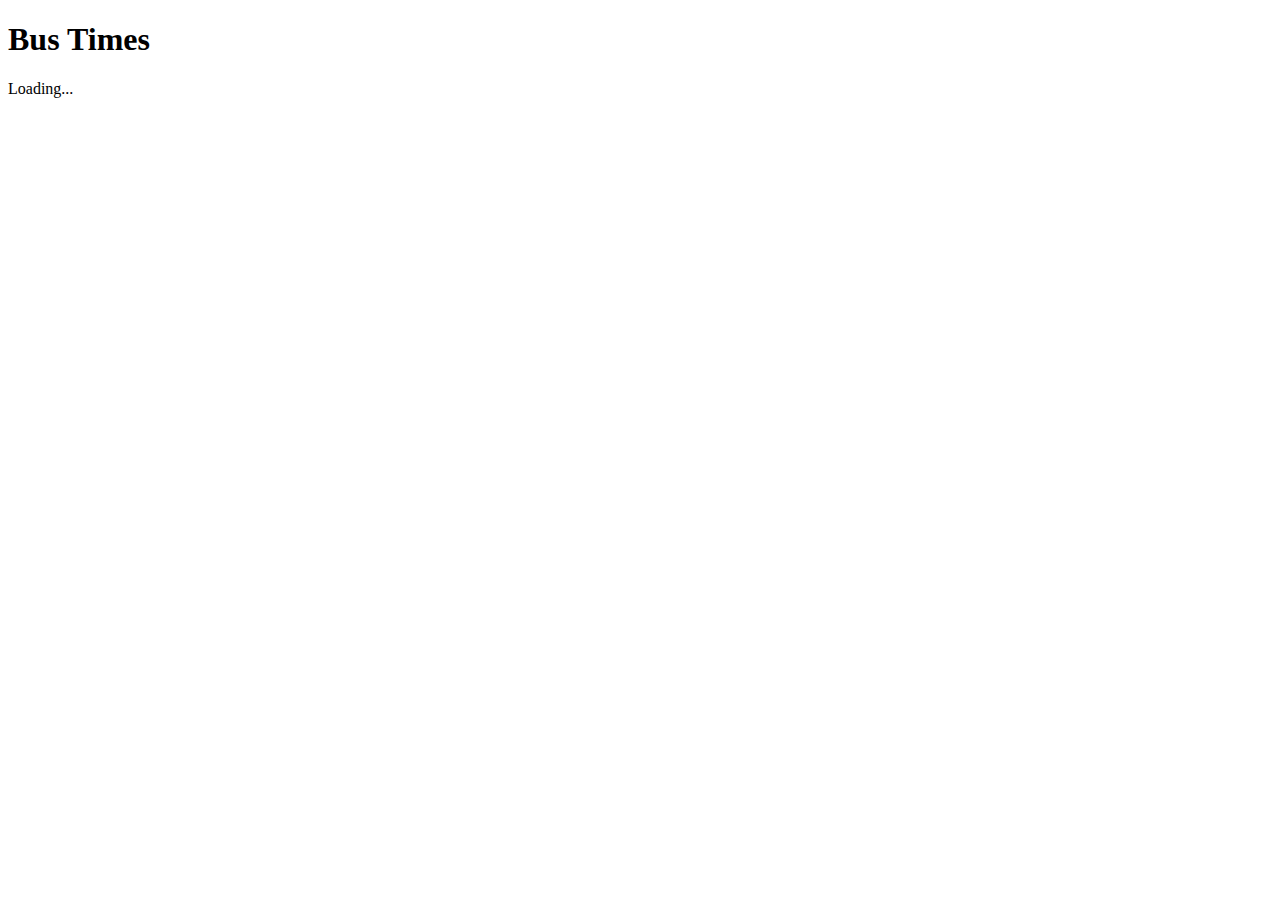
<file: Bus/index.html>
<!DOCTYPE html>
<html lang="en">

<head>
    <meta charset="UTF-8">
    <meta name="viewport" content="width=device-width, initial-scale=1.0">
    <title>Bus Times</title>
</head>

<body>
    <h1>Bus Times</h1>
    <p id="busTimes">Loading...</p>

    <script src="bus.js"></script>
</body>

</html>
</file>
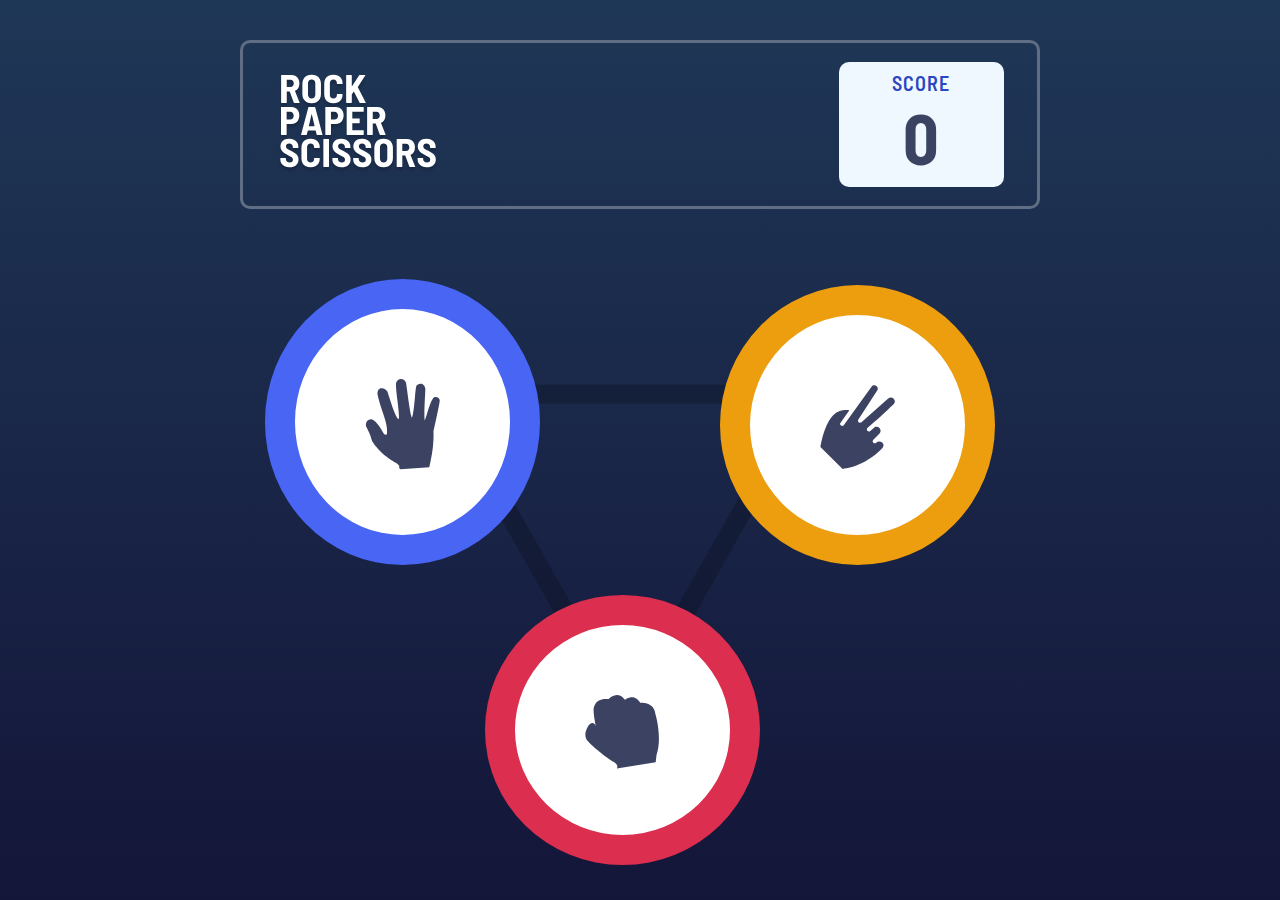
<file: rockpaperscissors/index.html>
<!DOCTYPE html>
<html lang="en">

<head>
  <meta charset="UTF-8">
  <meta name="viewport" content="width=device-width, initial-scale=1.0">

  <link rel="icon" type="image/png" sizes="32x32" href="./images/favicon-32x32.png">
  <link rel="stylesheet" href="style.css">
  
  <title>Frontend Mentor | Rock, Paper, Scissors</title>
</head>

<body>
  
<div class="container">

  <div class="topBox">
    <div class="titleBox">
      <img src="images/logo.svg">
    </div>

    <div class="scoreBox">
      <h1 class="scoreTitle">SCORE</h1>
      <h1 class="score">0</h1>
    </div>
  </div>

  <div class="content">
    <div class="buttons">
      <div class="paperButton" data-option="paper">
        <img class="paper" src="images/icon-paper.svg">
      </div>
      <div class="scissorsButton" data-option="scissors">
        <img class="scissors" src="images/icon-scissors.svg">
      </div>
      <div class="rockButton" data-option="rock">
        <img class="rock" src="images/icon-rock.svg">
      </div>
    </div>
  </div>

  <div class="resultContent hide">
    <div class="playerChoice">
      <h1 class="playerTitle">YOU PICKED</h1>
      <div class="resultButton">
        <img class="choiceIcon" src="images/icon-paper.svg">
      </div>
    </div>

    <div class="computerChoice">
      <h1 class="computerTitle">THE HOUSE PICKED</h1>
      <div class="computerButton">
        <img class="computerIcon" src="images/icon-paper.svg">
      </div>
    </div>

    <div class="status">
      <h1 class="statusTitle"> WIN</h1>
      <button class="restartButton">PLAY AGAIN</button>
    </div>
  </div>

  <div class="rulesContainer hide">
    <div class="rulesContent">
      <h1 class="rulesTitle">Rules <img class="closeBtn" src="images/icon-close.svg"></h1>
      <img class="rulesImg" src="images/image-rules.svg">
    </div>
  </div>

  <div class="rules">
    <button class="rulesButton">RULES</button>
  </div>

</div>

  <script src="scripts/app.js"></script>
</body>

</html>
</file>
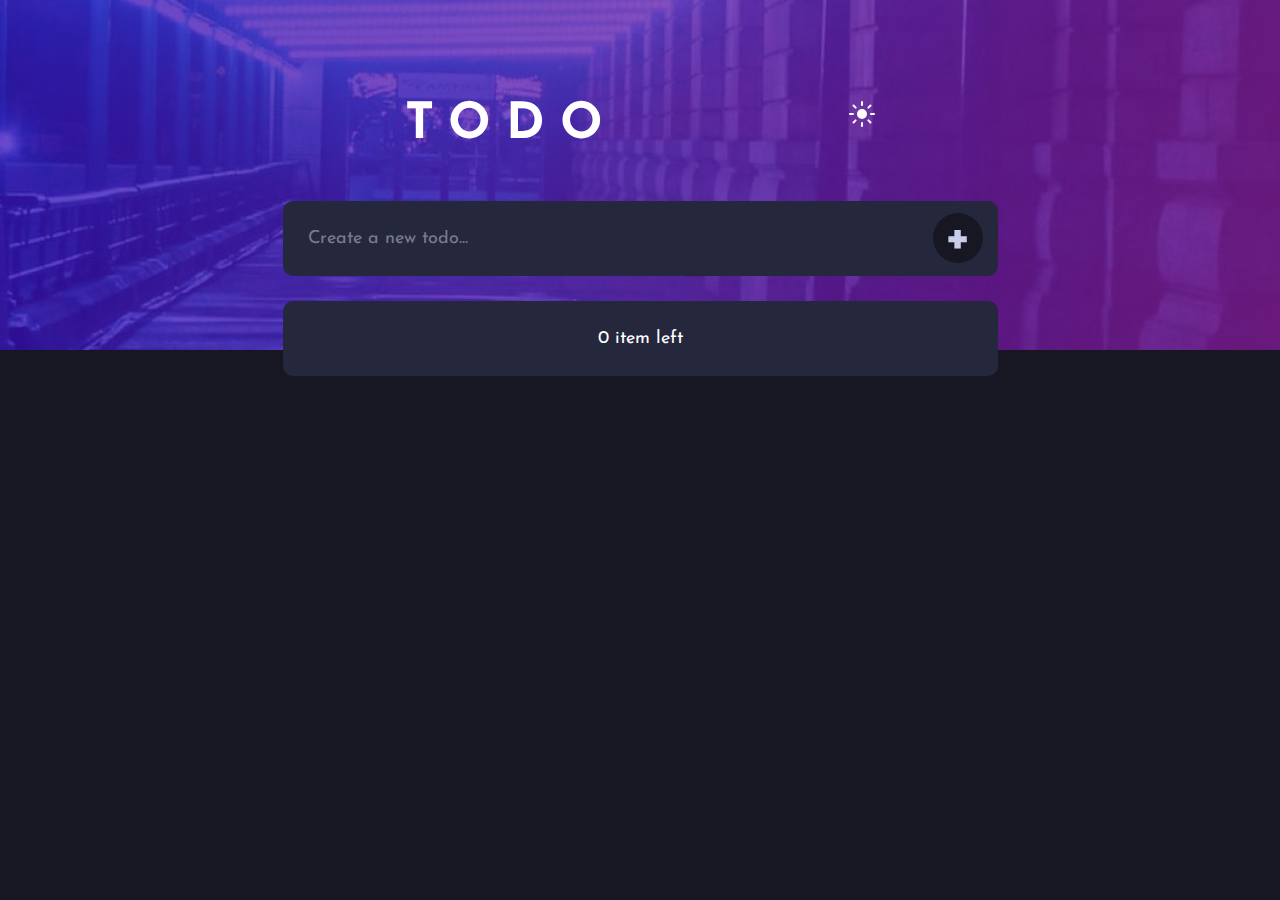
<file: todo/index.html>
<!DOCTYPE html>
<html lang="en">

<head>

    <!-- Google tag (gtag.js) -->
    <script async src="https://www.googletagmanager.com/gtag/js?id=G-6MZFKHS205"></script>
    <script>
      window.dataLayer = window.dataLayer || [];
      function gtag(){dataLayer.push(arguments);}
      gtag('js', new Date());
    
      gtag('config', 'G-6MZFKHS205');
    </script>
  
  <meta charset="UTF-8">
  <meta name="viewport" content="width=device-width, initial-scale=1.0">

  <link rel="icon" type="image/png" href="./images/logo.png">
  <link rel="stylesheet" href="style.css">


  <title>Todo List</title>

</head>

<body>

  <div class="topBanner">

    <h1>TODO</h1>
    <svg class="lightModeBtn" xmlns="http://www.w3.org/2000/svg" width="26" height="26">
      <path fill="#FFF" fill-rule="evenodd"
        d="M13 21a1 1 0 011 1v3a1 1 0 11-2 0v-3a1 1 0 011-1zm-5.657-2.343a1 1 0 010 1.414l-2.121 2.121a1 1 0 01-1.414-1.414l2.12-2.121a1 1 0 011.415 0zm12.728 0l2.121 2.121a1 1 0 01-1.414 1.414l-2.121-2.12a1 1 0 011.414-1.415zM13 8a5 5 0 110 10 5 5 0 010-10zm12 4a1 1 0 110 2h-3a1 1 0 110-2h3zM4 12a1 1 0 110 2H1a1 1 0 110-2h3zm18.192-8.192a1 1 0 010 1.414l-2.12 2.121a1 1 0 01-1.415-1.414l2.121-2.121a1 1 0 011.414 0zm-16.97 0l2.121 2.12A1 1 0 015.93 7.344L3.808 5.222a1 1 0 011.414-1.414zM13 0a1 1 0 011 1v3a1 1 0 11-2 0V1a1 1 0 011-1z" />
    </svg>

    <div class="container">
      <div class="content">

        <input id="addToTodo" class="addTodo" type="text" placeholder="Create a new todo..." required>
        <button class="addBtn" type="submit">+</button>

        <div class="todoEmpty">
          <div class="itemsStorage">

          </div>
          <div class="infos">
            <p>0 item left</p>
          </div>
        </div>

      </div>
    </div>

  </div>


  <script src="app.js"></script>
</body>

</html>
</file>
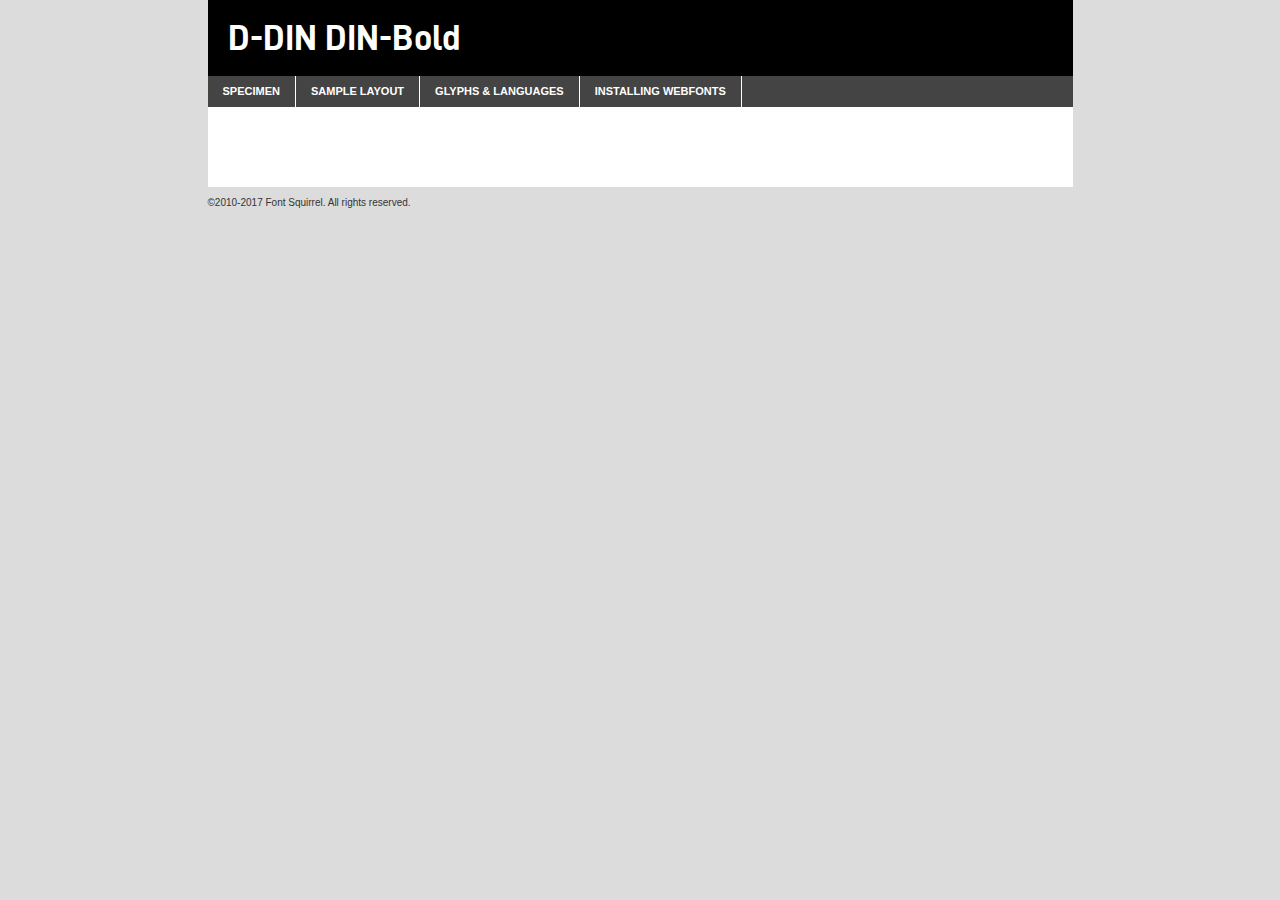
<file: clones/spacex/fonts/d-din bold/d-din-bold-demo.html>
<!DOCTYPE html PUBLIC "-//W3C//DTD XHTML 1.0 Transitional//EN"
        "http://www.w3.org/TR/xhtml1/DTD/xhtml1-transitional.dtd">

<html xmlns="http://www.w3.org/1999/xhtml" xml:lang="en" lang="en">
<head>
    <meta http-equiv="Content-Type" content="text/html; charset=utf-8"/>
    <script src="http://ajax.googleapis.com/ajax/libs/jquery/1.7.2/jquery.min.js" type="text/javascript" charset="utf-8"></script>
    <script type="text/javascript">
		(function($) {
			$.fn.easyTabs = function(option) {
				var param = jQuery.extend({ fadeSpeed: 'fast', defaultContent: 1, activeClass: 'active' }, option);
				$(this).each(function() {
					var thisId = '#' + this.id;
					if ( param.defaultContent == '' )
					{
						param.defaultContent = 1;
					}
					if ( typeof param.defaultContent == 'number' )
					{
						var defaultTab = $(thisId + ' .tabs li:eq(' + (param.defaultContent - 1) + ') a').attr('href').substr(1);
					}
					else
					{
						var defaultTab = param.defaultContent;
					}
					$(thisId + ' .tabs li a').each(function() {
						var tabToHide = $(this).attr('href').substr(1);
						$('#' + tabToHide).addClass('easytabs-tab-content');
					});
					hideAll();
					changeContent(defaultTab);

					function hideAll() {$(thisId + ' .easytabs-tab-content').hide();}

					function changeContent(tabId)
					{
						hideAll();
						$(thisId + ' .tabs li').removeClass(param.activeClass);
						$(thisId + ' .tabs li a[href=#' + tabId + ']').closest('li').addClass(param.activeClass);
						if ( param.fadeSpeed != 'none' )
						{
							$(thisId + ' #' + tabId).fadeIn(param.fadeSpeed);
						}
						else
						{
							$(thisId + ' #' + tabId).show();
						}
					}

					$(thisId + ' .tabs li').click(function() {
						var tabId = $(this).find('a').attr('href').substr(1);
						changeContent(tabId);
						return false;
					});
				});
			}
		})(jQuery);
    </script>
    <link rel="stylesheet" href="specimen_files/specimen_stylesheet.css" type="text/css" charset="utf-8"/>
    <link rel="stylesheet" href="stylesheet.css" type="text/css" charset="utf-8"/>

    <style type="text/css">
        		body {
			font-family: 'd-dindin-bold';
        		}

            </style>

    <title>D-DIN DIN-Bold Specimen</title>


    <script type="text/javascript" charset="utf-8">
		$(document).ready(function() {
			$('#container').easyTabs({ defaultContent: 1 });
		});
    </script>
</head>

<body>
<div id="container">
    <div id="header">
		D-DIN DIN-Bold    </div>
    <ul class="tabs">
        <li><a href="#specimen">Specimen</a></li>
        <li><a href="#layout">Sample Layout</a></li>
		        <li><a href="#glyphs">Glyphs &amp; Languages</a></li>
        <li><a href="#installing">Installing Webfonts</a></li>

    </ul>

    <div id="main_content">


        <div id="specimen">

            <div class="section">
                <div class="grid12 firstcol">
                    <div class="huge">AaBb</div>
                </div>
            </div>

            <div class="section">
                <div class="glyph_range">A&#x200B;B&#x200b;C&#x200b;D&#x200b;E&#x200b;F&#x200b;G&#x200b;H&#x200b;I&#x200b;J&#x200b;K&#x200b;L&#x200b;M&#x200b;N&#x200b;O&#x200b;P&#x200b;Q&#x200b;R&#x200b;S&#x200b;T&#x200b;U&#x200b;V&#x200b;W&#x200b;X&#x200b;Y&#x200b;Z&#x200b;a&#x200b;b&#x200b;c&#x200b;d&#x200b;e&#x200b;f&#x200b;g&#x200b;h&#x200b;i&#x200b;j&#x200b;k&#x200b;l&#x200b;m&#x200b;n&#x200b;o&#x200b;p&#x200b;q&#x200b;r&#x200b;s&#x200b;t&#x200b;u&#x200b;v&#x200b;w&#x200b;x&#x200b;y&#x200b;z&#x200b;1&#x200b;2&#x200b;3&#x200b;4&#x200b;5&#x200b;6&#x200b;7&#x200b;8&#x200b;9&#x200b;0&#x200b;&amp;&#x200b;.&#x200b;,&#x200b;?&#x200b;!&#x200b;&#64;&#x200b;(&#x200b;)&#x200b;#&#x200b;$&#x200b;%&#x200b;*&#x200b;+&#x200b;-&#x200b;=&#x200b;:&#x200b;;</div>
            </div>
            <div class="section">
                <div class="grid12 firstcol">
                    <table class="sample_table">
                        <tr>
                            <td>10</td>
                            <td class="size10">abcdefghijklmnopqrstuvwxyzABCDEFGHIJKLMNOPQRSTUVWXYZ0123456789abcdefghijklmnopqrstuvwxyzABCDEFGHIJKLMNOPQRSTUVWXYZ0123456789abcdefghijklmnopqrstuvwxyzABCDEFGHIJKLMNOPQRSTUVWXYZ</td>
                        </tr>
                        <tr>
                            <td>11</td>
                            <td class="size11">abcdefghijklmnopqrstuvwxyzABCDEFGHIJKLMNOPQRSTUVWXYZ0123456789abcdefghijklmnopqrstuvwxyzABCDEFGHIJKLMNOPQRSTUVWXYZ0123456789abcdefghijklmnopqrstuvwxyzABCDEFGHIJKLMNOPQRSTUVWXYZ</td>
                        </tr>
                        <tr>
                            <td>12</td>
                            <td class="size12">abcdefghijklmnopqrstuvwxyzABCDEFGHIJKLMNOPQRSTUVWXYZ0123456789abcdefghijklmnopqrstuvwxyzABCDEFGHIJKLMNOPQRSTUVWXYZ0123456789abcdefghijklmnopqrstuvwxyzABCDEFGHIJKLMNOPQRSTUVWXYZ</td>
                        </tr>
                        <tr>
                            <td>13</td>
                            <td class="size13">abcdefghijklmnopqrstuvwxyzABCDEFGHIJKLMNOPQRSTUVWXYZ0123456789abcdefghijklmnopqrstuvwxyzABCDEFGHIJKLMNOPQRSTUVWXYZ0123456789abcdefghijklmnopqrstuvwxyzABCDEFGHIJKLMNOPQRSTUVWXYZ</td>
                        </tr>
                        <tr>
                            <td>14</td>
                            <td class="size14">abcdefghijklmnopqrstuvwxyzABCDEFGHIJKLMNOPQRSTUVWXYZ0123456789abcdefghijklmnopqrstuvwxyzABCDEFGHIJKLMNOPQRSTUVWXYZ0123456789abcdefghijklmnopqrstuvwxyzABCDEFGHIJKLMNOPQRSTUVWXYZ</td>
                        </tr>
                        <tr>
                            <td>16</td>
                            <td class="size16">abcdefghijklmnopqrstuvwxyzABCDEFGHIJKLMNOPQRSTUVWXYZ0123456789abcdefghijklmnopqrstuvwxyzABCDEFGHIJKLMNOPQRSTUVWXYZ</td>
                        </tr>
                        <tr>
                            <td>18</td>
                            <td class="size18">abcdefghijklmnopqrstuvwxyzABCDEFGHIJKLMNOPQRSTUVWXYZ0123456789abcdefghijklmnopqrstuvwxyzABCDEFGHIJKLMNOPQRSTUVWXYZ</td>
                        </tr>
                        <tr>
                            <td>20</td>
                            <td class="size20">abcdefghijklmnopqrstuvwxyzABCDEFGHIJKLMNOPQRSTUVWXYZ0123456789abcdefghijklmnopqrstuvwxyzABCDEFGHIJKLMNOPQRSTUVWXYZ</td>
                        </tr>
                        <tr>
                            <td>24</td>
                            <td class="size24">abcdefghijklmnopqrstuvwxyzABCDEFGHIJKLMNOPQRSTUVWXYZ0123456789abcdefghijklmnopqrstuvwxyzABCDEFGHIJKLMNOPQRSTUVWXYZ</td>
                        </tr>
                        <tr>
                            <td>30</td>
                            <td class="size30">abcdefghijklmnopqrstuvwxyzABCDEFGHIJKLMNOPQRSTUVWXYZ0123456789abcdefghijklmnopqrstuvwxyzABCDEFGHIJKLMNOPQRSTUVWXYZ</td>
                        </tr>
                        <tr>
                            <td>36</td>
                            <td class="size36">abcdefghijklmnopqrstuvwxyzABCDEFGHIJKLMNOPQRSTUVWXYZ0123456789abcdefghijklmnopqrstuvwxyzABCDEFGHIJKLMNOPQRSTUVWXYZ</td>
                        </tr>
                        <tr>
                            <td>48</td>
                            <td class="size48">abcdefghijklmnopqrstuvwxyzABCDEFGHIJKLMNOPQRSTUVWXYZ0123456789abcdefghijklmnopqrstuvwxyzABCDEFGHIJKLMNOPQRSTUVWXYZ</td>
                        </tr>
                        <tr>
                            <td>60</td>
                            <td class="size60">abcdefghijklmnopqrstuvwxyzABCDEFGHIJKLMNOPQRSTUVWXYZ0123456789abcdefghijklmnopqrstuvwxyzABCDEFGHIJKLMNOPQRSTUVWXYZ</td>
                        </tr>
                        <tr>
                            <td>72</td>
                            <td class="size72">abcdefghijklmnopqrstuvwxyzABCDEFGHIJKLMNOPQRSTUVWXYZ0123456789abcdefghijklmnopqrstuvwxyzABCDEFGHIJKLMNOPQRSTUVWXYZ</td>
                        </tr>
                        <tr>
                            <td>90</td>
                            <td class="size90">abcdefghijklmnopqrstuvwxyzABCDEFGHIJKLMNOPQRSTUVWXYZ0123456789abcdefghijklmnopqrstuvwxyzABCDEFGHIJKLMNOPQRSTUVWXYZ</td>
                        </tr>
                    </table>

                </div>

            </div>


            <div class="section" id="bodycomparison">


                <div id="xheight">
                    <div class="fontbody">&#x25FC;&#x25FC;&#x25FC;&#x25FC;&#x25FC;&#x25FC;&#x25FC;&#x25FC;&#x25FC;&#x25FC;&#x25FC;&#x25FC;&#x25FC;&#x25FC;&#x25FC;&#x25FC;&#x25FC;&#x25FC;&#x25FC;&#x25FC;&#x25FC;&#x25FC;&#x25FC;&#x25FC;&#x25FC;&#x25FC;&#x25FC;&#x25FC;&#x25FC;&#x25FC;&#x25FC;&#x25FC;&#x25FC;&#x25FC;&#x25FC;&#x25FC;&#x25FC;&#x25FC;&#x25FC;&#x25FC;&#x25FC;&#x25FC;&#x25FC;&#x25FC;&#x25FC;&#x25FC;&#x25FC;&#x25FC;&#x25FC;&#x25FC;&#x25FC;&#x25FC;&#x25FC;&#x25FC;&#x25FC;&#x25FC;&#x25FC;&#x25FC;&#x25FC;&#x25FC;&#x25FC;&#x25FC;&#x25FC;&#x25FC;&#x25FC;&#x25FC;&#x25FC;&#x25FC;&#x25FC;&#x25FC;&#x25FC;&#x25FC;&#x25FC;&#x25FC;&#x25FC;&#x25FC;&#x25FC;&#x25FC;&#x25FC;&#x25FC;&#x25FC;&#x25FC;&#x25FC;&#x25FC;&#x25FC;&#x25FC;&#x25FC;&#x25FC;&#x25FC;&#x25FC;&#x25FC;&#x25FC;&#x25FC;&#x25FC;&#x25FC;&#x25FC;&#x25FC;&#x25FC;&#x25FC;body</div>
                    <div class="arialbody">body</div>
                    <div class="verdanabody">body</div>
                    <div class="georgiabody">body</div>
                </div>
                <div class="fontbody" style="z-index:1">
                    body<span>D-DIN DIN-Bold</span>
                </div>
                <div class="arialbody" style="z-index:1">
                    body<span>Arial</span>
                </div>
                <div class="verdanabody" style="z-index:1">
                    body<span>Verdana</span>
                </div>
                <div class="georgiabody" style="z-index:1">
                    body<span>Georgia</span>
                </div>


            </div>


            <div class="section psample psample_row1" id="">

                <div class="grid2 firstcol">
                    <p class="size10"><span>10.</span>Aenean lacinia bibendum nulla sed consectetur. Fusce dapibus, tellus ac cursus commodo, tortor mauris condimentum nibh, ut fermentum massa justo sit amet risus. Nullam id dolor id nibh ultricies vehicula ut id elit. Cum sociis natoque penatibus et magnis dis parturient montes, nascetur ridiculus mus. Nulla vitae elit libero, a pharetra augue.</p>

                </div>
                <div class="grid3">
                    <p class="size11"><span>11.</span>Aenean lacinia bibendum nulla sed consectetur. Fusce dapibus, tellus ac cursus commodo, tortor mauris condimentum nibh, ut fermentum massa justo sit amet risus. Nullam id dolor id nibh ultricies vehicula ut id elit. Cum sociis natoque penatibus et magnis dis parturient montes, nascetur ridiculus mus. Nulla vitae elit libero, a pharetra augue.</p>

                </div>
                <div class="grid3">
                    <p class="size12"><span>12.</span>Aenean lacinia bibendum nulla sed consectetur. Fusce dapibus, tellus ac cursus commodo, tortor mauris condimentum nibh, ut fermentum massa justo sit amet risus. Nullam id dolor id nibh ultricies vehicula ut id elit. Cum sociis natoque penatibus et magnis dis parturient montes, nascetur ridiculus mus. Nulla vitae elit libero, a pharetra augue.</p>

                </div>
                <div class="grid4">
                    <p class="size13"><span>13.</span>Aenean lacinia bibendum nulla sed consectetur. Fusce dapibus, tellus ac cursus commodo, tortor mauris condimentum nibh, ut fermentum massa justo sit amet risus. Nullam id dolor id nibh ultricies vehicula ut id elit. Cum sociis natoque penatibus et magnis dis parturient montes, nascetur ridiculus mus. Nulla vitae elit libero, a pharetra augue.</p>

                </div>
                <div class="white_blend"></div>

            </div>
            <div class="section psample psample_row2" id="">
                <div class="grid3 firstcol">
                    <p class="size14"><span>14.</span>Aenean lacinia bibendum nulla sed consectetur. Fusce dapibus, tellus ac cursus commodo, tortor mauris condimentum nibh, ut fermentum massa justo sit amet risus. Nullam id dolor id nibh ultricies vehicula ut id elit. Cum sociis natoque penatibus et magnis dis parturient montes, nascetur ridiculus mus. Nulla vitae elit libero, a pharetra augue.</p>

                </div>
                <div class="grid4">
                    <p class="size16"><span>16.</span>Aenean lacinia bibendum nulla sed consectetur. Fusce dapibus, tellus ac cursus commodo, tortor mauris condimentum nibh, ut fermentum massa justo sit amet risus. Nullam id dolor id nibh ultricies vehicula ut id elit. Cum sociis natoque penatibus et magnis dis parturient montes, nascetur ridiculus mus. Nulla vitae elit libero, a pharetra augue.</p>

                </div>
                <div class="grid5">
                    <p class="size18"><span>18.</span>Aenean lacinia bibendum nulla sed consectetur. Fusce dapibus, tellus ac cursus commodo, tortor mauris condimentum nibh, ut fermentum massa justo sit amet risus. Nullam id dolor id nibh ultricies vehicula ut id elit. Cum sociis natoque penatibus et magnis dis parturient montes, nascetur ridiculus mus. Nulla vitae elit libero, a pharetra augue.</p>

                </div>

                <div class="white_blend"></div>

            </div>

            <div class="section psample psample_row3" id="">
                <div class="grid5 firstcol">
                    <p class="size20"><span>20.</span>Aenean lacinia bibendum nulla sed consectetur. Fusce dapibus, tellus ac cursus commodo, tortor mauris condimentum nibh, ut fermentum massa justo sit amet risus. Nullam id dolor id nibh ultricies vehicula ut id elit. Cum sociis natoque penatibus et magnis dis parturient montes, nascetur ridiculus mus. Nulla vitae elit libero, a pharetra augue.</p>
                </div>
                <div class="grid7">
                    <p class="size24"><span>24.</span>Aenean lacinia bibendum nulla sed consectetur. Fusce dapibus, tellus ac cursus commodo, tortor mauris condimentum nibh, ut fermentum massa justo sit amet risus. Nullam id dolor id nibh ultricies vehicula ut id elit. Cum sociis natoque penatibus et magnis dis parturient montes, nascetur ridiculus mus. Nulla vitae elit libero, a pharetra augue.</p>
                </div>

                <div class="white_blend"></div>

            </div>

            <div class="section psample psample_row4" id="">
                <div class="grid12 firstcol">
                    <p class="size30"><span>30.</span>Aenean lacinia bibendum nulla sed consectetur. Fusce dapibus, tellus ac cursus commodo, tortor mauris condimentum nibh, ut fermentum massa justo sit amet risus. Nullam id dolor id nibh ultricies vehicula ut id elit. Cum sociis natoque penatibus et magnis dis parturient montes, nascetur ridiculus mus. Nulla vitae elit libero, a pharetra augue.</p>
                </div>
                <div class="white_blend"></div>

            </div>


            <div class="section psample psample_row1 fullreverse">
                <div class="grid2 firstcol">
                    <p class="size10"><span>10.</span>Aenean lacinia bibendum nulla sed consectetur. Fusce dapibus, tellus ac cursus commodo, tortor mauris condimentum nibh, ut fermentum massa justo sit amet risus. Nullam id dolor id nibh ultricies vehicula ut id elit. Cum sociis natoque penatibus et magnis dis parturient montes, nascetur ridiculus mus. Nulla vitae elit libero, a pharetra augue.</p>

                </div>
                <div class="grid3">
                    <p class="size11"><span>11.</span>Aenean lacinia bibendum nulla sed consectetur. Fusce dapibus, tellus ac cursus commodo, tortor mauris condimentum nibh, ut fermentum massa justo sit amet risus. Nullam id dolor id nibh ultricies vehicula ut id elit. Cum sociis natoque penatibus et magnis dis parturient montes, nascetur ridiculus mus. Nulla vitae elit libero, a pharetra augue.</p>

                </div>
                <div class="grid3">
                    <p class="size12"><span>12.</span>Aenean lacinia bibendum nulla sed consectetur. Fusce dapibus, tellus ac cursus commodo, tortor mauris condimentum nibh, ut fermentum massa justo sit amet risus. Nullam id dolor id nibh ultricies vehicula ut id elit. Cum sociis natoque penatibus et magnis dis parturient montes, nascetur ridiculus mus. Nulla vitae elit libero, a pharetra augue.</p>

                </div>
                <div class="grid4">
                    <p class="size13"><span>13.</span>Aenean lacinia bibendum nulla sed consectetur. Fusce dapibus, tellus ac cursus commodo, tortor mauris condimentum nibh, ut fermentum massa justo sit amet risus. Nullam id dolor id nibh ultricies vehicula ut id elit. Cum sociis natoque penatibus et magnis dis parturient montes, nascetur ridiculus mus. Nulla vitae elit libero, a pharetra augue.</p>

                </div>
                <div class="black_blend"></div>

            </div>

            <div class="section psample psample_row2 fullreverse">
                <div class="grid3 firstcol">
                    <p class="size14"><span>14.</span>Aenean lacinia bibendum nulla sed consectetur. Fusce dapibus, tellus ac cursus commodo, tortor mauris condimentum nibh, ut fermentum massa justo sit amet risus. Nullam id dolor id nibh ultricies vehicula ut id elit. Cum sociis natoque penatibus et magnis dis parturient montes, nascetur ridiculus mus. Nulla vitae elit libero, a pharetra augue.</p>

                </div>
                <div class="grid4">
                    <p class="size16"><span>16.</span>Aenean lacinia bibendum nulla sed consectetur. Fusce dapibus, tellus ac cursus commodo, tortor mauris condimentum nibh, ut fermentum massa justo sit amet risus. Nullam id dolor id nibh ultricies vehicula ut id elit. Cum sociis natoque penatibus et magnis dis parturient montes, nascetur ridiculus mus. Nulla vitae elit libero, a pharetra augue.</p>

                </div>
                <div class="grid5">
                    <p class="size18"><span>18.</span>Aenean lacinia bibendum nulla sed consectetur. Fusce dapibus, tellus ac cursus commodo, tortor mauris condimentum nibh, ut fermentum massa justo sit amet risus. Nullam id dolor id nibh ultricies vehicula ut id elit. Cum sociis natoque penatibus et magnis dis parturient montes, nascetur ridiculus mus. Nulla vitae elit libero, a pharetra augue.</p>

                </div>
                <div class="black_blend"></div>

            </div>

            <div class="section psample fullreverse psample_row3" id="">
                <div class="grid5 firstcol">
                    <p class="size20"><span>20.</span>Aenean lacinia bibendum nulla sed consectetur. Fusce dapibus, tellus ac cursus commodo, tortor mauris condimentum nibh, ut fermentum massa justo sit amet risus. Nullam id dolor id nibh ultricies vehicula ut id elit. Cum sociis natoque penatibus et magnis dis parturient montes, nascetur ridiculus mus. Nulla vitae elit libero, a pharetra augue.</p>
                </div>
                <div class="grid7">
                    <p class="size24"><span>24.</span>Aenean lacinia bibendum nulla sed consectetur. Fusce dapibus, tellus ac cursus commodo, tortor mauris condimentum nibh, ut fermentum massa justo sit amet risus. Nullam id dolor id nibh ultricies vehicula ut id elit. Cum sociis natoque penatibus et magnis dis parturient montes, nascetur ridiculus mus. Nulla vitae elit libero, a pharetra augue.</p>
                </div>

                <div class="black_blend"></div>

            </div>

            <div class="section psample fullreverse psample_row4" id="" style="border-bottom: 20px #000 solid;">
                <div class="grid12 firstcol">
                    <p class="size30"><span>30.</span>Aenean lacinia bibendum nulla sed consectetur. Fusce dapibus, tellus ac cursus commodo, tortor mauris condimentum nibh, ut fermentum massa justo sit amet risus. Nullam id dolor id nibh ultricies vehicula ut id elit. Cum sociis natoque penatibus et magnis dis parturient montes, nascetur ridiculus mus. Nulla vitae elit libero, a pharetra augue.</p>
                </div>
                <div class="black_blend"></div>

            </div>


        </div>

        <div id="layout">

            <div class="section">

                <div class="grid12 firstcol">
                    <h1>Lorem Ipsum Dolor</h1>
                    <h2>Etiam porta sem malesuada magna mollis euismod</h2>

                    <p class="byline">By <a href="#link">Aenean Lacinia</a></p>
                </div>
            </div>
            <div class="section">
                <div class="grid8 firstcol">
                    <p class="large">Donec sed odio dui. Morbi leo risus, porta ac consectetur ac, vestibulum at eros. Fusce dapibus, tellus ac cursus commodo, tortor mauris condimentum nibh, ut fermentum massa justo sit amet risus. </p>


                    <h3>Pellentesque ornare sem</h3>

                    <p>Maecenas sed diam eget risus varius blandit sit amet non magna. Maecenas faucibus mollis interdum. Donec ullamcorper nulla non metus auctor fringilla. Nullam id dolor id nibh ultricies vehicula ut id elit. Nullam id dolor id nibh ultricies vehicula ut id elit. </p>

                    <p>Aenean eu leo quam. Pellentesque ornare sem lacinia quam venenatis vestibulum. Lorem ipsum dolor sit amet, consectetur adipiscing elit. Cum sociis natoque penatibus et magnis dis parturient montes, nascetur ridiculus mus. </p>

                    <p>Nulla vitae elit libero, a pharetra augue. Praesent commodo cursus magna, vel scelerisque nisl consectetur et. Aenean lacinia bibendum nulla sed consectetur. </p>

                    <p>Nullam quis risus eget urna mollis ornare vel eu leo. Nullam quis risus eget urna mollis ornare vel eu leo. Maecenas sed diam eget risus varius blandit sit amet non magna. Donec ullamcorper nulla non metus auctor fringilla. </p>

                    <h3>Cras mattis consectetur</h3>

                    <p>Aenean eu leo quam. Pellentesque ornare sem lacinia quam venenatis vestibulum. Aenean lacinia bibendum nulla sed consectetur. Integer posuere erat a ante venenatis dapibus posuere velit aliquet. Cras mattis consectetur purus sit amet fermentum. </p>

                    <p>Nullam id dolor id nibh ultricies vehicula ut id elit. Nullam quis risus eget urna mollis ornare vel eu leo. Cras mattis consectetur purus sit amet fermentum.</p>
                </div>

                <div class="grid4 sidebar">

                    <div class="box reverse">
                        <p class="last">Nullam quis risus eget urna mollis ornare vel eu leo. Donec ullamcorper nulla non metus auctor fringilla. Cras mattis consectetur purus sit amet fermentum. Sed posuere consectetur est at lobortis. Lorem ipsum dolor sit amet, consectetur adipiscing elit. </p>
                    </div>

                    <p class="caption">Maecenas sed diam eget risus varius.</p>

                    <p>Vestibulum id ligula porta felis euismod semper. Integer posuere erat a ante venenatis dapibus posuere velit aliquet. Vestibulum id ligula porta felis euismod semper. Sed posuere consectetur est at lobortis. Maecenas sed diam eget risus varius blandit sit amet non magna. Fusce dapibus, tellus ac cursus commodo, tortor mauris condimentum nibh, ut fermentum massa justo sit amet risus. </p>


                    <p>Duis mollis, est non commodo luctus, nisi erat porttitor ligula, eget lacinia odio sem nec elit. Aenean lacinia bibendum nulla sed consectetur. Vivamus sagittis lacus vel augue laoreet rutrum faucibus dolor auctor. Aenean lacinia bibendum nulla sed consectetur. Nullam quis risus eget urna mollis ornare vel eu leo. </p>

                    <p>Praesent commodo cursus magna, vel scelerisque nisl consectetur et. Donec ullamcorper nulla non metus auctor fringilla. Maecenas faucibus mollis interdum. Fusce dapibus, tellus ac cursus commodo, tortor mauris condimentum nibh, ut fermentum massa justo sit amet risus. </p>

                </div>
            </div>

        </div>


		

        <div id="glyphs">
            <div class="section">
                <div class="grid12 firstcol">

                    <h1>Language Support</h1>
                    <p>The subset of D-DIN DIN-Bold in this kit supports the following languages:<br/>

						Albanian, Basque, Breton, Chamorro, Danish, Dutch, English, Faroese, Finnish, French, Frisian, Galician, German, Icelandic, Italian, Malagasy, Norwegian, Portuguese, Spanish, Alsatian, Aragonese, Arapaho, Arrernte, Asturian, Aymara, Bislama, Cebuano, Corsican, Fijian, French_creole, Genoese, Gilbertese, Greenlandic, Haitian_creole, Hiligaynon, Hmong, Hopi, Ibanag, Iloko_ilokano, Indonesian, Interglossa_glosa, Interlingua, Irish_gaelic, Jerriais, Lojban, Lombard, Luxembourgeois, Manx, Mohawk, Norfolk_pitcairnese, Occitan, Oromo, Pangasinan, Papiamento, Piedmontese, Potawatomi, Rhaeto-romance, Romansh, Rotokas, Sami_lule, Samoan, Sardinian, Scots_gaelic, Seychelles_creole, Shona, Sicilian, Somali, Southern_ndebele, Swahili, Swati_swazi, Tagalog_filipino_pilipino, Tetum, Tok_pisin, Uyghur_latinized, Volapuk, Walloon, Warlpiri, Xhosa, Yapese, Zulu, Latinbasic, Ubasic, Demo                    </p>
                    <h1>Glyph Chart</h1>
                    <p>The subset of D-DIN DIN-Bold in this kit includes all the glyphs listed below. Unicode entities are included above each glyph to help you insert individual characters into your layout.</p>
                    <div id="glyph_chart">

																				                                <div><p>&amp;#13;</p>&#13;</div>
																				                                <div><p>&amp;#32;</p>&#32;</div>
																				                                <div><p>&amp;#33;</p>&#33;</div>
																				                                <div><p>&amp;#34;</p>&#34;</div>
																				                                <div><p>&amp;#35;</p>&#35;</div>
																				                                <div><p>&amp;#36;</p>&#36;</div>
																				                                <div><p>&amp;#37;</p>&#37;</div>
																				                                <div><p>&amp;#38;</p>&#38;</div>
																				                                <div><p>&amp;#39;</p>&#39;</div>
																				                                <div><p>&amp;#40;</p>&#40;</div>
																				                                <div><p>&amp;#41;</p>&#41;</div>
																				                                <div><p>&amp;#42;</p>&#42;</div>
																				                                <div><p>&amp;#43;</p>&#43;</div>
																				                                <div><p>&amp;#44;</p>&#44;</div>
																				                                <div><p>&amp;#45;</p>&#45;</div>
																				                                <div><p>&amp;#46;</p>&#46;</div>
																				                                <div><p>&amp;#47;</p>&#47;</div>
																				                                <div><p>&amp;#48;</p>&#48;</div>
																				                                <div><p>&amp;#49;</p>&#49;</div>
																				                                <div><p>&amp;#50;</p>&#50;</div>
																				                                <div><p>&amp;#51;</p>&#51;</div>
																				                                <div><p>&amp;#52;</p>&#52;</div>
																				                                <div><p>&amp;#53;</p>&#53;</div>
																				                                <div><p>&amp;#54;</p>&#54;</div>
																				                                <div><p>&amp;#55;</p>&#55;</div>
																				                                <div><p>&amp;#56;</p>&#56;</div>
																				                                <div><p>&amp;#57;</p>&#57;</div>
																				                                <div><p>&amp;#58;</p>&#58;</div>
																				                                <div><p>&amp;#59;</p>&#59;</div>
																				                                <div><p>&amp;#60;</p>&#60;</div>
																				                                <div><p>&amp;#61;</p>&#61;</div>
																				                                <div><p>&amp;#62;</p>&#62;</div>
																				                                <div><p>&amp;#63;</p>&#63;</div>
																				                                <div><p>&amp;#64;</p>&#64;</div>
																				                                <div><p>&amp;#65;</p>&#65;</div>
																				                                <div><p>&amp;#66;</p>&#66;</div>
																				                                <div><p>&amp;#67;</p>&#67;</div>
																				                                <div><p>&amp;#68;</p>&#68;</div>
																				                                <div><p>&amp;#69;</p>&#69;</div>
																				                                <div><p>&amp;#70;</p>&#70;</div>
																				                                <div><p>&amp;#71;</p>&#71;</div>
																				                                <div><p>&amp;#72;</p>&#72;</div>
																				                                <div><p>&amp;#73;</p>&#73;</div>
																				                                <div><p>&amp;#74;</p>&#74;</div>
																				                                <div><p>&amp;#75;</p>&#75;</div>
																				                                <div><p>&amp;#76;</p>&#76;</div>
																				                                <div><p>&amp;#77;</p>&#77;</div>
																				                                <div><p>&amp;#78;</p>&#78;</div>
																				                                <div><p>&amp;#79;</p>&#79;</div>
																				                                <div><p>&amp;#80;</p>&#80;</div>
																				                                <div><p>&amp;#81;</p>&#81;</div>
																				                                <div><p>&amp;#82;</p>&#82;</div>
																				                                <div><p>&amp;#83;</p>&#83;</div>
																				                                <div><p>&amp;#84;</p>&#84;</div>
																				                                <div><p>&amp;#85;</p>&#85;</div>
																				                                <div><p>&amp;#86;</p>&#86;</div>
																				                                <div><p>&amp;#87;</p>&#87;</div>
																				                                <div><p>&amp;#88;</p>&#88;</div>
																				                                <div><p>&amp;#89;</p>&#89;</div>
																				                                <div><p>&amp;#90;</p>&#90;</div>
																				                                <div><p>&amp;#91;</p>&#91;</div>
																				                                <div><p>&amp;#92;</p>&#92;</div>
																				                                <div><p>&amp;#93;</p>&#93;</div>
																				                                <div><p>&amp;#94;</p>&#94;</div>
																				                                <div><p>&amp;#95;</p>&#95;</div>
																				                                <div><p>&amp;#96;</p>&#96;</div>
																				                                <div><p>&amp;#97;</p>&#97;</div>
																				                                <div><p>&amp;#98;</p>&#98;</div>
																				                                <div><p>&amp;#99;</p>&#99;</div>
																				                                <div><p>&amp;#100;</p>&#100;</div>
																				                                <div><p>&amp;#101;</p>&#101;</div>
																				                                <div><p>&amp;#102;</p>&#102;</div>
																				                                <div><p>&amp;#103;</p>&#103;</div>
																				                                <div><p>&amp;#104;</p>&#104;</div>
																				                                <div><p>&amp;#105;</p>&#105;</div>
																				                                <div><p>&amp;#106;</p>&#106;</div>
																				                                <div><p>&amp;#107;</p>&#107;</div>
																				                                <div><p>&amp;#108;</p>&#108;</div>
																				                                <div><p>&amp;#109;</p>&#109;</div>
																				                                <div><p>&amp;#110;</p>&#110;</div>
																				                                <div><p>&amp;#111;</p>&#111;</div>
																				                                <div><p>&amp;#112;</p>&#112;</div>
																				                                <div><p>&amp;#113;</p>&#113;</div>
																				                                <div><p>&amp;#114;</p>&#114;</div>
																				                                <div><p>&amp;#115;</p>&#115;</div>
																				                                <div><p>&amp;#116;</p>&#116;</div>
																				                                <div><p>&amp;#117;</p>&#117;</div>
																				                                <div><p>&amp;#118;</p>&#118;</div>
																				                                <div><p>&amp;#119;</p>&#119;</div>
																				                                <div><p>&amp;#120;</p>&#120;</div>
																				                                <div><p>&amp;#121;</p>&#121;</div>
																				                                <div><p>&amp;#122;</p>&#122;</div>
																				                                <div><p>&amp;#123;</p>&#123;</div>
																				                                <div><p>&amp;#124;</p>&#124;</div>
																				                                <div><p>&amp;#125;</p>&#125;</div>
																				                                <div><p>&amp;#126;</p>&#126;</div>
																				                                <div><p>&amp;#160;</p>&#160;</div>
																				                                <div><p>&amp;#161;</p>&#161;</div>
																				                                <div><p>&amp;#162;</p>&#162;</div>
																				                                <div><p>&amp;#163;</p>&#163;</div>
																				                                <div><p>&amp;#164;</p>&#164;</div>
																				                                <div><p>&amp;#165;</p>&#165;</div>
																				                                <div><p>&amp;#166;</p>&#166;</div>
																				                                <div><p>&amp;#167;</p>&#167;</div>
																				                                <div><p>&amp;#168;</p>&#168;</div>
																				                                <div><p>&amp;#169;</p>&#169;</div>
																				                                <div><p>&amp;#170;</p>&#170;</div>
																				                                <div><p>&amp;#171;</p>&#171;</div>
																				                                <div><p>&amp;#172;</p>&#172;</div>
																				                                <div><p>&amp;#173;</p>&#173;</div>
																				                                <div><p>&amp;#174;</p>&#174;</div>
																				                                <div><p>&amp;#175;</p>&#175;</div>
																				                                <div><p>&amp;#176;</p>&#176;</div>
																				                                <div><p>&amp;#177;</p>&#177;</div>
																				                                <div><p>&amp;#178;</p>&#178;</div>
																				                                <div><p>&amp;#179;</p>&#179;</div>
																				                                <div><p>&amp;#180;</p>&#180;</div>
																				                                <div><p>&amp;#181;</p>&#181;</div>
																				                                <div><p>&amp;#182;</p>&#182;</div>
																				                                <div><p>&amp;#183;</p>&#183;</div>
																				                                <div><p>&amp;#184;</p>&#184;</div>
																				                                <div><p>&amp;#185;</p>&#185;</div>
																				                                <div><p>&amp;#186;</p>&#186;</div>
																				                                <div><p>&amp;#187;</p>&#187;</div>
																				                                <div><p>&amp;#188;</p>&#188;</div>
																				                                <div><p>&amp;#189;</p>&#189;</div>
																				                                <div><p>&amp;#190;</p>&#190;</div>
																				                                <div><p>&amp;#191;</p>&#191;</div>
																				                                <div><p>&amp;#192;</p>&#192;</div>
																				                                <div><p>&amp;#193;</p>&#193;</div>
																				                                <div><p>&amp;#194;</p>&#194;</div>
																				                                <div><p>&amp;#195;</p>&#195;</div>
																				                                <div><p>&amp;#196;</p>&#196;</div>
																				                                <div><p>&amp;#197;</p>&#197;</div>
																				                                <div><p>&amp;#198;</p>&#198;</div>
																				                                <div><p>&amp;#199;</p>&#199;</div>
																				                                <div><p>&amp;#200;</p>&#200;</div>
																				                                <div><p>&amp;#201;</p>&#201;</div>
																				                                <div><p>&amp;#202;</p>&#202;</div>
																				                                <div><p>&amp;#203;</p>&#203;</div>
																				                                <div><p>&amp;#204;</p>&#204;</div>
																				                                <div><p>&amp;#205;</p>&#205;</div>
																				                                <div><p>&amp;#206;</p>&#206;</div>
																				                                <div><p>&amp;#207;</p>&#207;</div>
																				                                <div><p>&amp;#208;</p>&#208;</div>
																				                                <div><p>&amp;#209;</p>&#209;</div>
																				                                <div><p>&amp;#210;</p>&#210;</div>
																				                                <div><p>&amp;#211;</p>&#211;</div>
																				                                <div><p>&amp;#212;</p>&#212;</div>
																				                                <div><p>&amp;#213;</p>&#213;</div>
																				                                <div><p>&amp;#214;</p>&#214;</div>
																				                                <div><p>&amp;#215;</p>&#215;</div>
																				                                <div><p>&amp;#216;</p>&#216;</div>
																				                                <div><p>&amp;#217;</p>&#217;</div>
																				                                <div><p>&amp;#218;</p>&#218;</div>
																				                                <div><p>&amp;#219;</p>&#219;</div>
																				                                <div><p>&amp;#220;</p>&#220;</div>
																				                                <div><p>&amp;#221;</p>&#221;</div>
																				                                <div><p>&amp;#222;</p>&#222;</div>
																				                                <div><p>&amp;#223;</p>&#223;</div>
																				                                <div><p>&amp;#224;</p>&#224;</div>
																				                                <div><p>&amp;#225;</p>&#225;</div>
																				                                <div><p>&amp;#226;</p>&#226;</div>
																				                                <div><p>&amp;#227;</p>&#227;</div>
																				                                <div><p>&amp;#228;</p>&#228;</div>
																				                                <div><p>&amp;#229;</p>&#229;</div>
																				                                <div><p>&amp;#230;</p>&#230;</div>
																				                                <div><p>&amp;#231;</p>&#231;</div>
																				                                <div><p>&amp;#232;</p>&#232;</div>
																				                                <div><p>&amp;#233;</p>&#233;</div>
																				                                <div><p>&amp;#234;</p>&#234;</div>
																				                                <div><p>&amp;#235;</p>&#235;</div>
																				                                <div><p>&amp;#236;</p>&#236;</div>
																				                                <div><p>&amp;#237;</p>&#237;</div>
																				                                <div><p>&amp;#238;</p>&#238;</div>
																				                                <div><p>&amp;#239;</p>&#239;</div>
																				                                <div><p>&amp;#240;</p>&#240;</div>
																				                                <div><p>&amp;#241;</p>&#241;</div>
																				                                <div><p>&amp;#242;</p>&#242;</div>
																				                                <div><p>&amp;#243;</p>&#243;</div>
																				                                <div><p>&amp;#244;</p>&#244;</div>
																				                                <div><p>&amp;#245;</p>&#245;</div>
																				                                <div><p>&amp;#246;</p>&#246;</div>
																				                                <div><p>&amp;#247;</p>&#247;</div>
																				                                <div><p>&amp;#248;</p>&#248;</div>
																				                                <div><p>&amp;#249;</p>&#249;</div>
																				                                <div><p>&amp;#250;</p>&#250;</div>
																				                                <div><p>&amp;#251;</p>&#251;</div>
																				                                <div><p>&amp;#252;</p>&#252;</div>
																				                                <div><p>&amp;#253;</p>&#253;</div>
																				                                <div><p>&amp;#254;</p>&#254;</div>
																				                                <div><p>&amp;#255;</p>&#255;</div>
																				                                <div><p>&amp;#338;</p>&#338;</div>
																				                                <div><p>&amp;#339;</p>&#339;</div>
																				                                <div><p>&amp;#376;</p>&#376;</div>
																				                                <div><p>&amp;#710;</p>&#710;</div>
																				                                <div><p>&amp;#732;</p>&#732;</div>
																				                                <div><p>&amp;#8192;</p>&#8192;</div>
																				                                <div><p>&amp;#8193;</p>&#8193;</div>
																				                                <div><p>&amp;#8194;</p>&#8194;</div>
																				                                <div><p>&amp;#8195;</p>&#8195;</div>
																				                                <div><p>&amp;#8196;</p>&#8196;</div>
																				                                <div><p>&amp;#8197;</p>&#8197;</div>
																				                                <div><p>&amp;#8198;</p>&#8198;</div>
																				                                <div><p>&amp;#8199;</p>&#8199;</div>
																				                                <div><p>&amp;#8200;</p>&#8200;</div>
																				                                <div><p>&amp;#8201;</p>&#8201;</div>
																				                                <div><p>&amp;#8202;</p>&#8202;</div>
																				                                <div><p>&amp;#8208;</p>&#8208;</div>
																				                                <div><p>&amp;#8209;</p>&#8209;</div>
																				                                <div><p>&amp;#8210;</p>&#8210;</div>
																				                                <div><p>&amp;#8211;</p>&#8211;</div>
																				                                <div><p>&amp;#8212;</p>&#8212;</div>
																				                                <div><p>&amp;#8216;</p>&#8216;</div>
																				                                <div><p>&amp;#8217;</p>&#8217;</div>
																				                                <div><p>&amp;#8218;</p>&#8218;</div>
																				                                <div><p>&amp;#8220;</p>&#8220;</div>
																				                                <div><p>&amp;#8221;</p>&#8221;</div>
																				                                <div><p>&amp;#8222;</p>&#8222;</div>
																				                                <div><p>&amp;#8226;</p>&#8226;</div>
																				                                <div><p>&amp;#8230;</p>&#8230;</div>
																				                                <div><p>&amp;#8239;</p>&#8239;</div>
																				                                <div><p>&amp;#8249;</p>&#8249;</div>
																				                                <div><p>&amp;#8250;</p>&#8250;</div>
																				                                <div><p>&amp;#8287;</p>&#8287;</div>
																				                                <div><p>&amp;#8364;</p>&#8364;</div>
																				                                <div><p>&amp;#8482;</p>&#8482;</div>
																				                                <div><p>&amp;#9724;</p>&#9724;</div>
																				                                <div><p>&amp;#64257;</p>&#64257;</div>
																				                                <div><p>&amp;#64258;</p>&#64258;</div>
																																													                    </div>
                </div>


            </div>
        </div>


        <div id="specs">

        </div>

        <div id="installing">
            <div class="section">
                <div class="grid7 firstcol">
                    <h1>Installing Webfonts</h1>

                    <p>Webfonts are supported by all major browser platforms but not all in the same way. There are currently four different font formats that must be included in order to target all browsers. This includes TTF, WOFF, EOT and SVG.</p>

                    <h2>1. Upload your webfonts</h2>
                    <p>You must upload your webfont kit to your website. They should be in or near the same directory as your CSS files.</p>

                    <h2>2. Include the webfont stylesheet</h2>
                    <p>A special CSS @font-face declaration helps the various browsers select the appropriate font it needs without causing you a bunch of headaches. Learn more about this syntax by reading the <a href="https://www.fontspring.com/blog/further-hardening-of-the-bulletproof-syntax">Fontspring blog post</a> about it. The code for it is as follows:</p>


                    <code>
                        @font-face{
                        font-family: 'MyWebFont';
                        src: url('WebFont.eot');
                        src: url('WebFont.eot?#iefix') format('embedded-opentype'),
                        url('WebFont.woff') format('woff'),
                        url('WebFont.ttf') format('truetype'),
                        url('WebFont.svg#webfont') format('svg');
                        }
                    </code>

                    <p>We've already gone ahead and generated the code for you. All you have to do is link to the stylesheet in your HTML, like this:</p>
                    <code>&lt;link rel=&quot;stylesheet&quot; href=&quot;stylesheet.css&quot; type=&quot;text/css&quot; charset=&quot;utf-8&quot; /&gt;</code>

                    <h2>3. Modify your own stylesheet</h2>
                    <p>To take advantage of your new fonts, you must tell your stylesheet to use them. Look at the original @font-face declaration above and find the property called "font-family." The name linked there will be what you use to reference the font. Prepend that webfont name to the font stack in the "font-family" property, inside the selector you want to change. For example:</p>
                    <code>p { font-family: 'WebFont', Arial, sans-serif; }</code>

                    <h2>4. Test</h2>
                    <p>Getting webfonts to work cross-browser <em>can</em> be tricky. Use the information in the sidebar to help you if you find that fonts aren't loading in a particular browser.</p>
                </div>

                <div class="grid5 sidebar">
                    <div class="box">
                        <h2>Troubleshooting<br/>Font-Face Problems</h2>
                        <p>Having trouble getting your webfonts to load in your new website? Here are some tips to sort out what might be the problem.</p>

                        <h3>Fonts not showing in any browser</h3>

                        <p>This sounds like you need to work on the plumbing. You either did not upload the fonts to the correct directory, or you did not link the fonts properly in the CSS. If you've confirmed that all this is correct and you still have a problem, take a look at your .htaccess file and see if requests are getting intercepted.</p>

                        <h3>Fonts not loading in iPhone or iPad</h3>

                        <p>The most common problem here is that you are serving the fonts from an IIS server. IIS refuses to serve files that have unknown MIME types. If that is the case, you must set the MIME type for SVG to "image/svg+xml" in the server settings. Follow these instructions from Microsoft if you need help.</p>

                        <h3>Fonts not loading in Firefox</h3>

                        <p>The primary reason for this failure? You are still using a version Firefox older than 3.5. So upgrade already! If that isn't it, then you are very likely serving fonts from a different domain. Firefox requires that all font assets be served from the same domain. Lastly it is possible that you need to add WOFF to your list of MIME types (if you are serving via IIS.)</p>

                        <h3>Fonts not loading in IE</h3>

                        <p>Are you looking at Internet Explorer on an actual Windows machine or are you cheating by using a service like Adobe BrowserLab? Many of these screenshot services do not render @font-face for IE. Best to test it on a real machine.</p>

                        <h3>Fonts not loading in IE9</h3>

                        <p>IE9, like Firefox, requires that fonts be served from the same domain as the website. Make sure that is the case.</p>
                    </div>
                </div>
            </div>

        </div>

    </div>
    <div id="footer">
        <p>&copy;2010-2017 Font Squirrel. All rights reserved.</p>
    </div>
</div>
</body>
</html>
</file>
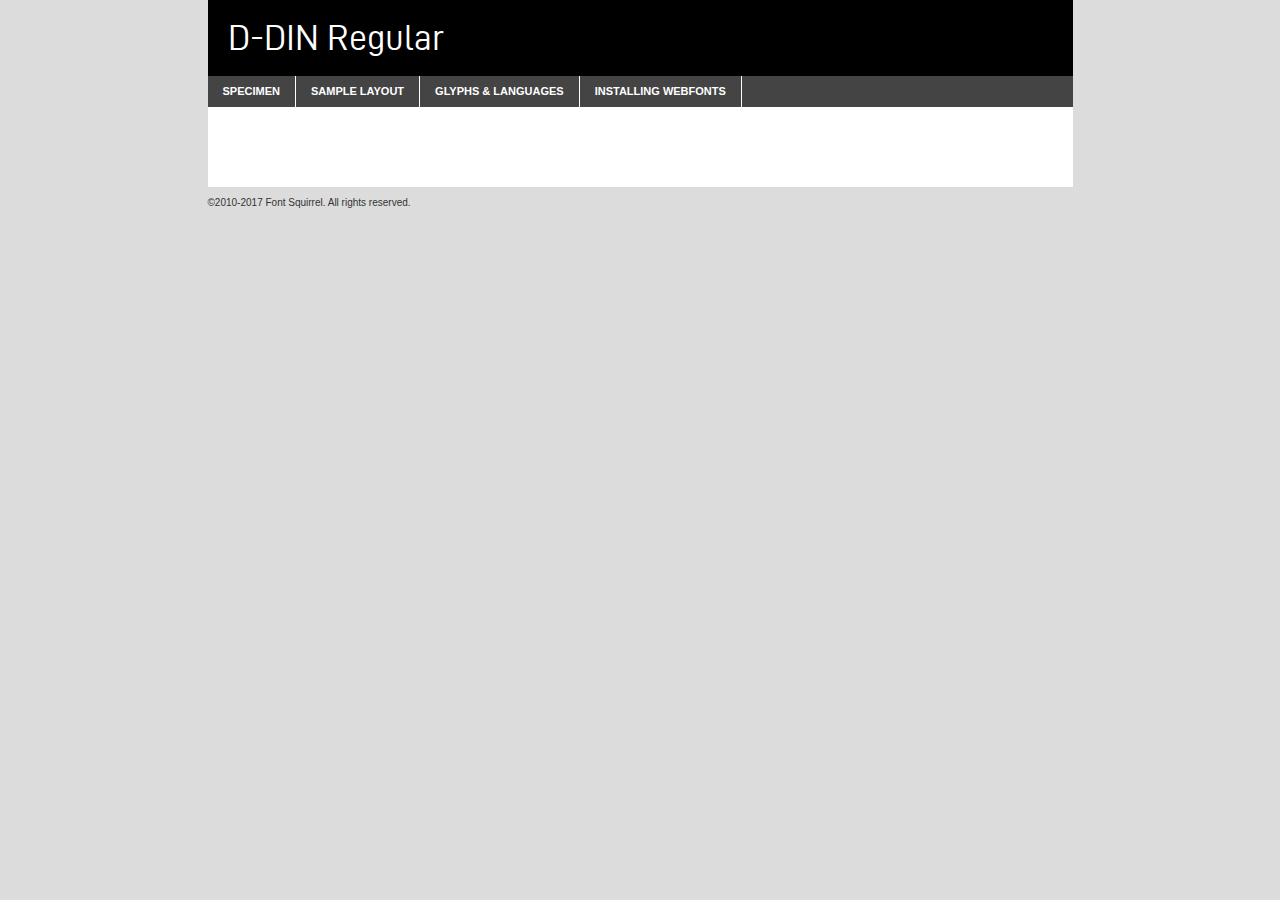
<file: clones/spacex/fonts/d-din/d-din-demo.html>
<!DOCTYPE html PUBLIC "-//W3C//DTD XHTML 1.0 Transitional//EN"
        "http://www.w3.org/TR/xhtml1/DTD/xhtml1-transitional.dtd">

<html xmlns="http://www.w3.org/1999/xhtml" xml:lang="en" lang="en">
<head>
    <meta http-equiv="Content-Type" content="text/html; charset=utf-8"/>
    <script src="http://ajax.googleapis.com/ajax/libs/jquery/1.7.2/jquery.min.js" type="text/javascript" charset="utf-8"></script>
    <script type="text/javascript">
		(function($) {
			$.fn.easyTabs = function(option) {
				var param = jQuery.extend({ fadeSpeed: 'fast', defaultContent: 1, activeClass: 'active' }, option);
				$(this).each(function() {
					var thisId = '#' + this.id;
					if ( param.defaultContent == '' )
					{
						param.defaultContent = 1;
					}
					if ( typeof param.defaultContent == 'number' )
					{
						var defaultTab = $(thisId + ' .tabs li:eq(' + (param.defaultContent - 1) + ') a').attr('href').substr(1);
					}
					else
					{
						var defaultTab = param.defaultContent;
					}
					$(thisId + ' .tabs li a').each(function() {
						var tabToHide = $(this).attr('href').substr(1);
						$('#' + tabToHide).addClass('easytabs-tab-content');
					});
					hideAll();
					changeContent(defaultTab);

					function hideAll() {$(thisId + ' .easytabs-tab-content').hide();}

					function changeContent(tabId)
					{
						hideAll();
						$(thisId + ' .tabs li').removeClass(param.activeClass);
						$(thisId + ' .tabs li a[href=#' + tabId + ']').closest('li').addClass(param.activeClass);
						if ( param.fadeSpeed != 'none' )
						{
							$(thisId + ' #' + tabId).fadeIn(param.fadeSpeed);
						}
						else
						{
							$(thisId + ' #' + tabId).show();
						}
					}

					$(thisId + ' .tabs li').click(function() {
						var tabId = $(this).find('a').attr('href').substr(1);
						changeContent(tabId);
						return false;
					});
				});
			}
		})(jQuery);
    </script>
    <link rel="stylesheet" href="specimen_files/specimen_stylesheet.css" type="text/css" charset="utf-8"/>
    <link rel="stylesheet" href="stylesheet.css" type="text/css" charset="utf-8"/>

    <style type="text/css">
        		body {
			font-family: 'd-dinregular';
        		}

            </style>

    <title>D-DIN Regular Specimen</title>


    <script type="text/javascript" charset="utf-8">
		$(document).ready(function() {
			$('#container').easyTabs({ defaultContent: 1 });
		});
    </script>
</head>

<body>
<div id="container">
    <div id="header">
		D-DIN Regular    </div>
    <ul class="tabs">
        <li><a href="#specimen">Specimen</a></li>
        <li><a href="#layout">Sample Layout</a></li>
		        <li><a href="#glyphs">Glyphs &amp; Languages</a></li>
        <li><a href="#installing">Installing Webfonts</a></li>

    </ul>

    <div id="main_content">


        <div id="specimen">

            <div class="section">
                <div class="grid12 firstcol">
                    <div class="huge">AaBb</div>
                </div>
            </div>

            <div class="section">
                <div class="glyph_range">A&#x200B;B&#x200b;C&#x200b;D&#x200b;E&#x200b;F&#x200b;G&#x200b;H&#x200b;I&#x200b;J&#x200b;K&#x200b;L&#x200b;M&#x200b;N&#x200b;O&#x200b;P&#x200b;Q&#x200b;R&#x200b;S&#x200b;T&#x200b;U&#x200b;V&#x200b;W&#x200b;X&#x200b;Y&#x200b;Z&#x200b;a&#x200b;b&#x200b;c&#x200b;d&#x200b;e&#x200b;f&#x200b;g&#x200b;h&#x200b;i&#x200b;j&#x200b;k&#x200b;l&#x200b;m&#x200b;n&#x200b;o&#x200b;p&#x200b;q&#x200b;r&#x200b;s&#x200b;t&#x200b;u&#x200b;v&#x200b;w&#x200b;x&#x200b;y&#x200b;z&#x200b;1&#x200b;2&#x200b;3&#x200b;4&#x200b;5&#x200b;6&#x200b;7&#x200b;8&#x200b;9&#x200b;0&#x200b;&amp;&#x200b;.&#x200b;,&#x200b;?&#x200b;!&#x200b;&#64;&#x200b;(&#x200b;)&#x200b;#&#x200b;$&#x200b;%&#x200b;*&#x200b;+&#x200b;-&#x200b;=&#x200b;:&#x200b;;</div>
            </div>
            <div class="section">
                <div class="grid12 firstcol">
                    <table class="sample_table">
                        <tr>
                            <td>10</td>
                            <td class="size10">abcdefghijklmnopqrstuvwxyzABCDEFGHIJKLMNOPQRSTUVWXYZ0123456789abcdefghijklmnopqrstuvwxyzABCDEFGHIJKLMNOPQRSTUVWXYZ0123456789abcdefghijklmnopqrstuvwxyzABCDEFGHIJKLMNOPQRSTUVWXYZ</td>
                        </tr>
                        <tr>
                            <td>11</td>
                            <td class="size11">abcdefghijklmnopqrstuvwxyzABCDEFGHIJKLMNOPQRSTUVWXYZ0123456789abcdefghijklmnopqrstuvwxyzABCDEFGHIJKLMNOPQRSTUVWXYZ0123456789abcdefghijklmnopqrstuvwxyzABCDEFGHIJKLMNOPQRSTUVWXYZ</td>
                        </tr>
                        <tr>
                            <td>12</td>
                            <td class="size12">abcdefghijklmnopqrstuvwxyzABCDEFGHIJKLMNOPQRSTUVWXYZ0123456789abcdefghijklmnopqrstuvwxyzABCDEFGHIJKLMNOPQRSTUVWXYZ0123456789abcdefghijklmnopqrstuvwxyzABCDEFGHIJKLMNOPQRSTUVWXYZ</td>
                        </tr>
                        <tr>
                            <td>13</td>
                            <td class="size13">abcdefghijklmnopqrstuvwxyzABCDEFGHIJKLMNOPQRSTUVWXYZ0123456789abcdefghijklmnopqrstuvwxyzABCDEFGHIJKLMNOPQRSTUVWXYZ0123456789abcdefghijklmnopqrstuvwxyzABCDEFGHIJKLMNOPQRSTUVWXYZ</td>
                        </tr>
                        <tr>
                            <td>14</td>
                            <td class="size14">abcdefghijklmnopqrstuvwxyzABCDEFGHIJKLMNOPQRSTUVWXYZ0123456789abcdefghijklmnopqrstuvwxyzABCDEFGHIJKLMNOPQRSTUVWXYZ0123456789abcdefghijklmnopqrstuvwxyzABCDEFGHIJKLMNOPQRSTUVWXYZ</td>
                        </tr>
                        <tr>
                            <td>16</td>
                            <td class="size16">abcdefghijklmnopqrstuvwxyzABCDEFGHIJKLMNOPQRSTUVWXYZ0123456789abcdefghijklmnopqrstuvwxyzABCDEFGHIJKLMNOPQRSTUVWXYZ</td>
                        </tr>
                        <tr>
                            <td>18</td>
                            <td class="size18">abcdefghijklmnopqrstuvwxyzABCDEFGHIJKLMNOPQRSTUVWXYZ0123456789abcdefghijklmnopqrstuvwxyzABCDEFGHIJKLMNOPQRSTUVWXYZ</td>
                        </tr>
                        <tr>
                            <td>20</td>
                            <td class="size20">abcdefghijklmnopqrstuvwxyzABCDEFGHIJKLMNOPQRSTUVWXYZ0123456789abcdefghijklmnopqrstuvwxyzABCDEFGHIJKLMNOPQRSTUVWXYZ</td>
                        </tr>
                        <tr>
                            <td>24</td>
                            <td class="size24">abcdefghijklmnopqrstuvwxyzABCDEFGHIJKLMNOPQRSTUVWXYZ0123456789abcdefghijklmnopqrstuvwxyzABCDEFGHIJKLMNOPQRSTUVWXYZ</td>
                        </tr>
                        <tr>
                            <td>30</td>
                            <td class="size30">abcdefghijklmnopqrstuvwxyzABCDEFGHIJKLMNOPQRSTUVWXYZ0123456789abcdefghijklmnopqrstuvwxyzABCDEFGHIJKLMNOPQRSTUVWXYZ</td>
                        </tr>
                        <tr>
                            <td>36</td>
                            <td class="size36">abcdefghijklmnopqrstuvwxyzABCDEFGHIJKLMNOPQRSTUVWXYZ0123456789abcdefghijklmnopqrstuvwxyzABCDEFGHIJKLMNOPQRSTUVWXYZ</td>
                        </tr>
                        <tr>
                            <td>48</td>
                            <td class="size48">abcdefghijklmnopqrstuvwxyzABCDEFGHIJKLMNOPQRSTUVWXYZ0123456789abcdefghijklmnopqrstuvwxyzABCDEFGHIJKLMNOPQRSTUVWXYZ</td>
                        </tr>
                        <tr>
                            <td>60</td>
                            <td class="size60">abcdefghijklmnopqrstuvwxyzABCDEFGHIJKLMNOPQRSTUVWXYZ0123456789abcdefghijklmnopqrstuvwxyzABCDEFGHIJKLMNOPQRSTUVWXYZ</td>
                        </tr>
                        <tr>
                            <td>72</td>
                            <td class="size72">abcdefghijklmnopqrstuvwxyzABCDEFGHIJKLMNOPQRSTUVWXYZ0123456789abcdefghijklmnopqrstuvwxyzABCDEFGHIJKLMNOPQRSTUVWXYZ</td>
                        </tr>
                        <tr>
                            <td>90</td>
                            <td class="size90">abcdefghijklmnopqrstuvwxyzABCDEFGHIJKLMNOPQRSTUVWXYZ0123456789abcdefghijklmnopqrstuvwxyzABCDEFGHIJKLMNOPQRSTUVWXYZ</td>
                        </tr>
                    </table>

                </div>

            </div>


            <div class="section" id="bodycomparison">


                <div id="xheight">
                    <div class="fontbody">&#x25FC;&#x25FC;&#x25FC;&#x25FC;&#x25FC;&#x25FC;&#x25FC;&#x25FC;&#x25FC;&#x25FC;&#x25FC;&#x25FC;&#x25FC;&#x25FC;&#x25FC;&#x25FC;&#x25FC;&#x25FC;&#x25FC;&#x25FC;&#x25FC;&#x25FC;&#x25FC;&#x25FC;&#x25FC;&#x25FC;&#x25FC;&#x25FC;&#x25FC;&#x25FC;&#x25FC;&#x25FC;&#x25FC;&#x25FC;&#x25FC;&#x25FC;&#x25FC;&#x25FC;&#x25FC;&#x25FC;&#x25FC;&#x25FC;&#x25FC;&#x25FC;&#x25FC;&#x25FC;&#x25FC;&#x25FC;&#x25FC;&#x25FC;&#x25FC;&#x25FC;&#x25FC;&#x25FC;&#x25FC;&#x25FC;&#x25FC;&#x25FC;&#x25FC;&#x25FC;&#x25FC;&#x25FC;&#x25FC;&#x25FC;&#x25FC;&#x25FC;&#x25FC;&#x25FC;&#x25FC;&#x25FC;&#x25FC;&#x25FC;&#x25FC;&#x25FC;&#x25FC;&#x25FC;&#x25FC;&#x25FC;&#x25FC;&#x25FC;&#x25FC;&#x25FC;&#x25FC;&#x25FC;&#x25FC;&#x25FC;&#x25FC;&#x25FC;&#x25FC;&#x25FC;&#x25FC;&#x25FC;&#x25FC;&#x25FC;&#x25FC;&#x25FC;&#x25FC;&#x25FC;&#x25FC;body</div>
                    <div class="arialbody">body</div>
                    <div class="verdanabody">body</div>
                    <div class="georgiabody">body</div>
                </div>
                <div class="fontbody" style="z-index:1">
                    body<span>D-DIN Regular</span>
                </div>
                <div class="arialbody" style="z-index:1">
                    body<span>Arial</span>
                </div>
                <div class="verdanabody" style="z-index:1">
                    body<span>Verdana</span>
                </div>
                <div class="georgiabody" style="z-index:1">
                    body<span>Georgia</span>
                </div>


            </div>


            <div class="section psample psample_row1" id="">

                <div class="grid2 firstcol">
                    <p class="size10"><span>10.</span>Aenean lacinia bibendum nulla sed consectetur. Fusce dapibus, tellus ac cursus commodo, tortor mauris condimentum nibh, ut fermentum massa justo sit amet risus. Nullam id dolor id nibh ultricies vehicula ut id elit. Cum sociis natoque penatibus et magnis dis parturient montes, nascetur ridiculus mus. Nulla vitae elit libero, a pharetra augue.</p>

                </div>
                <div class="grid3">
                    <p class="size11"><span>11.</span>Aenean lacinia bibendum nulla sed consectetur. Fusce dapibus, tellus ac cursus commodo, tortor mauris condimentum nibh, ut fermentum massa justo sit amet risus. Nullam id dolor id nibh ultricies vehicula ut id elit. Cum sociis natoque penatibus et magnis dis parturient montes, nascetur ridiculus mus. Nulla vitae elit libero, a pharetra augue.</p>

                </div>
                <div class="grid3">
                    <p class="size12"><span>12.</span>Aenean lacinia bibendum nulla sed consectetur. Fusce dapibus, tellus ac cursus commodo, tortor mauris condimentum nibh, ut fermentum massa justo sit amet risus. Nullam id dolor id nibh ultricies vehicula ut id elit. Cum sociis natoque penatibus et magnis dis parturient montes, nascetur ridiculus mus. Nulla vitae elit libero, a pharetra augue.</p>

                </div>
                <div class="grid4">
                    <p class="size13"><span>13.</span>Aenean lacinia bibendum nulla sed consectetur. Fusce dapibus, tellus ac cursus commodo, tortor mauris condimentum nibh, ut fermentum massa justo sit amet risus. Nullam id dolor id nibh ultricies vehicula ut id elit. Cum sociis natoque penatibus et magnis dis parturient montes, nascetur ridiculus mus. Nulla vitae elit libero, a pharetra augue.</p>

                </div>
                <div class="white_blend"></div>

            </div>
            <div class="section psample psample_row2" id="">
                <div class="grid3 firstcol">
                    <p class="size14"><span>14.</span>Aenean lacinia bibendum nulla sed consectetur. Fusce dapibus, tellus ac cursus commodo, tortor mauris condimentum nibh, ut fermentum massa justo sit amet risus. Nullam id dolor id nibh ultricies vehicula ut id elit. Cum sociis natoque penatibus et magnis dis parturient montes, nascetur ridiculus mus. Nulla vitae elit libero, a pharetra augue.</p>

                </div>
                <div class="grid4">
                    <p class="size16"><span>16.</span>Aenean lacinia bibendum nulla sed consectetur. Fusce dapibus, tellus ac cursus commodo, tortor mauris condimentum nibh, ut fermentum massa justo sit amet risus. Nullam id dolor id nibh ultricies vehicula ut id elit. Cum sociis natoque penatibus et magnis dis parturient montes, nascetur ridiculus mus. Nulla vitae elit libero, a pharetra augue.</p>

                </div>
                <div class="grid5">
                    <p class="size18"><span>18.</span>Aenean lacinia bibendum nulla sed consectetur. Fusce dapibus, tellus ac cursus commodo, tortor mauris condimentum nibh, ut fermentum massa justo sit amet risus. Nullam id dolor id nibh ultricies vehicula ut id elit. Cum sociis natoque penatibus et magnis dis parturient montes, nascetur ridiculus mus. Nulla vitae elit libero, a pharetra augue.</p>

                </div>

                <div class="white_blend"></div>

            </div>

            <div class="section psample psample_row3" id="">
                <div class="grid5 firstcol">
                    <p class="size20"><span>20.</span>Aenean lacinia bibendum nulla sed consectetur. Fusce dapibus, tellus ac cursus commodo, tortor mauris condimentum nibh, ut fermentum massa justo sit amet risus. Nullam id dolor id nibh ultricies vehicula ut id elit. Cum sociis natoque penatibus et magnis dis parturient montes, nascetur ridiculus mus. Nulla vitae elit libero, a pharetra augue.</p>
                </div>
                <div class="grid7">
                    <p class="size24"><span>24.</span>Aenean lacinia bibendum nulla sed consectetur. Fusce dapibus, tellus ac cursus commodo, tortor mauris condimentum nibh, ut fermentum massa justo sit amet risus. Nullam id dolor id nibh ultricies vehicula ut id elit. Cum sociis natoque penatibus et magnis dis parturient montes, nascetur ridiculus mus. Nulla vitae elit libero, a pharetra augue.</p>
                </div>

                <div class="white_blend"></div>

            </div>

            <div class="section psample psample_row4" id="">
                <div class="grid12 firstcol">
                    <p class="size30"><span>30.</span>Aenean lacinia bibendum nulla sed consectetur. Fusce dapibus, tellus ac cursus commodo, tortor mauris condimentum nibh, ut fermentum massa justo sit amet risus. Nullam id dolor id nibh ultricies vehicula ut id elit. Cum sociis natoque penatibus et magnis dis parturient montes, nascetur ridiculus mus. Nulla vitae elit libero, a pharetra augue.</p>
                </div>
                <div class="white_blend"></div>

            </div>


            <div class="section psample psample_row1 fullreverse">
                <div class="grid2 firstcol">
                    <p class="size10"><span>10.</span>Aenean lacinia bibendum nulla sed consectetur. Fusce dapibus, tellus ac cursus commodo, tortor mauris condimentum nibh, ut fermentum massa justo sit amet risus. Nullam id dolor id nibh ultricies vehicula ut id elit. Cum sociis natoque penatibus et magnis dis parturient montes, nascetur ridiculus mus. Nulla vitae elit libero, a pharetra augue.</p>

                </div>
                <div class="grid3">
                    <p class="size11"><span>11.</span>Aenean lacinia bibendum nulla sed consectetur. Fusce dapibus, tellus ac cursus commodo, tortor mauris condimentum nibh, ut fermentum massa justo sit amet risus. Nullam id dolor id nibh ultricies vehicula ut id elit. Cum sociis natoque penatibus et magnis dis parturient montes, nascetur ridiculus mus. Nulla vitae elit libero, a pharetra augue.</p>

                </div>
                <div class="grid3">
                    <p class="size12"><span>12.</span>Aenean lacinia bibendum nulla sed consectetur. Fusce dapibus, tellus ac cursus commodo, tortor mauris condimentum nibh, ut fermentum massa justo sit amet risus. Nullam id dolor id nibh ultricies vehicula ut id elit. Cum sociis natoque penatibus et magnis dis parturient montes, nascetur ridiculus mus. Nulla vitae elit libero, a pharetra augue.</p>

                </div>
                <div class="grid4">
                    <p class="size13"><span>13.</span>Aenean lacinia bibendum nulla sed consectetur. Fusce dapibus, tellus ac cursus commodo, tortor mauris condimentum nibh, ut fermentum massa justo sit amet risus. Nullam id dolor id nibh ultricies vehicula ut id elit. Cum sociis natoque penatibus et magnis dis parturient montes, nascetur ridiculus mus. Nulla vitae elit libero, a pharetra augue.</p>

                </div>
                <div class="black_blend"></div>

            </div>

            <div class="section psample psample_row2 fullreverse">
                <div class="grid3 firstcol">
                    <p class="size14"><span>14.</span>Aenean lacinia bibendum nulla sed consectetur. Fusce dapibus, tellus ac cursus commodo, tortor mauris condimentum nibh, ut fermentum massa justo sit amet risus. Nullam id dolor id nibh ultricies vehicula ut id elit. Cum sociis natoque penatibus et magnis dis parturient montes, nascetur ridiculus mus. Nulla vitae elit libero, a pharetra augue.</p>

                </div>
                <div class="grid4">
                    <p class="size16"><span>16.</span>Aenean lacinia bibendum nulla sed consectetur. Fusce dapibus, tellus ac cursus commodo, tortor mauris condimentum nibh, ut fermentum massa justo sit amet risus. Nullam id dolor id nibh ultricies vehicula ut id elit. Cum sociis natoque penatibus et magnis dis parturient montes, nascetur ridiculus mus. Nulla vitae elit libero, a pharetra augue.</p>

                </div>
                <div class="grid5">
                    <p class="size18"><span>18.</span>Aenean lacinia bibendum nulla sed consectetur. Fusce dapibus, tellus ac cursus commodo, tortor mauris condimentum nibh, ut fermentum massa justo sit amet risus. Nullam id dolor id nibh ultricies vehicula ut id elit. Cum sociis natoque penatibus et magnis dis parturient montes, nascetur ridiculus mus. Nulla vitae elit libero, a pharetra augue.</p>

                </div>
                <div class="black_blend"></div>

            </div>

            <div class="section psample fullreverse psample_row3" id="">
                <div class="grid5 firstcol">
                    <p class="size20"><span>20.</span>Aenean lacinia bibendum nulla sed consectetur. Fusce dapibus, tellus ac cursus commodo, tortor mauris condimentum nibh, ut fermentum massa justo sit amet risus. Nullam id dolor id nibh ultricies vehicula ut id elit. Cum sociis natoque penatibus et magnis dis parturient montes, nascetur ridiculus mus. Nulla vitae elit libero, a pharetra augue.</p>
                </div>
                <div class="grid7">
                    <p class="size24"><span>24.</span>Aenean lacinia bibendum nulla sed consectetur. Fusce dapibus, tellus ac cursus commodo, tortor mauris condimentum nibh, ut fermentum massa justo sit amet risus. Nullam id dolor id nibh ultricies vehicula ut id elit. Cum sociis natoque penatibus et magnis dis parturient montes, nascetur ridiculus mus. Nulla vitae elit libero, a pharetra augue.</p>
                </div>

                <div class="black_blend"></div>

            </div>

            <div class="section psample fullreverse psample_row4" id="" style="border-bottom: 20px #000 solid;">
                <div class="grid12 firstcol">
                    <p class="size30"><span>30.</span>Aenean lacinia bibendum nulla sed consectetur. Fusce dapibus, tellus ac cursus commodo, tortor mauris condimentum nibh, ut fermentum massa justo sit amet risus. Nullam id dolor id nibh ultricies vehicula ut id elit. Cum sociis natoque penatibus et magnis dis parturient montes, nascetur ridiculus mus. Nulla vitae elit libero, a pharetra augue.</p>
                </div>
                <div class="black_blend"></div>

            </div>


        </div>

        <div id="layout">

            <div class="section">

                <div class="grid12 firstcol">
                    <h1>Lorem Ipsum Dolor</h1>
                    <h2>Etiam porta sem malesuada magna mollis euismod</h2>

                    <p class="byline">By <a href="#link">Aenean Lacinia</a></p>
                </div>
            </div>
            <div class="section">
                <div class="grid8 firstcol">
                    <p class="large">Donec sed odio dui. Morbi leo risus, porta ac consectetur ac, vestibulum at eros. Fusce dapibus, tellus ac cursus commodo, tortor mauris condimentum nibh, ut fermentum massa justo sit amet risus. </p>


                    <h3>Pellentesque ornare sem</h3>

                    <p>Maecenas sed diam eget risus varius blandit sit amet non magna. Maecenas faucibus mollis interdum. Donec ullamcorper nulla non metus auctor fringilla. Nullam id dolor id nibh ultricies vehicula ut id elit. Nullam id dolor id nibh ultricies vehicula ut id elit. </p>

                    <p>Aenean eu leo quam. Pellentesque ornare sem lacinia quam venenatis vestibulum. Lorem ipsum dolor sit amet, consectetur adipiscing elit. Cum sociis natoque penatibus et magnis dis parturient montes, nascetur ridiculus mus. </p>

                    <p>Nulla vitae elit libero, a pharetra augue. Praesent commodo cursus magna, vel scelerisque nisl consectetur et. Aenean lacinia bibendum nulla sed consectetur. </p>

                    <p>Nullam quis risus eget urna mollis ornare vel eu leo. Nullam quis risus eget urna mollis ornare vel eu leo. Maecenas sed diam eget risus varius blandit sit amet non magna. Donec ullamcorper nulla non metus auctor fringilla. </p>

                    <h3>Cras mattis consectetur</h3>

                    <p>Aenean eu leo quam. Pellentesque ornare sem lacinia quam venenatis vestibulum. Aenean lacinia bibendum nulla sed consectetur. Integer posuere erat a ante venenatis dapibus posuere velit aliquet. Cras mattis consectetur purus sit amet fermentum. </p>

                    <p>Nullam id dolor id nibh ultricies vehicula ut id elit. Nullam quis risus eget urna mollis ornare vel eu leo. Cras mattis consectetur purus sit amet fermentum.</p>
                </div>

                <div class="grid4 sidebar">

                    <div class="box reverse">
                        <p class="last">Nullam quis risus eget urna mollis ornare vel eu leo. Donec ullamcorper nulla non metus auctor fringilla. Cras mattis consectetur purus sit amet fermentum. Sed posuere consectetur est at lobortis. Lorem ipsum dolor sit amet, consectetur adipiscing elit. </p>
                    </div>

                    <p class="caption">Maecenas sed diam eget risus varius.</p>

                    <p>Vestibulum id ligula porta felis euismod semper. Integer posuere erat a ante venenatis dapibus posuere velit aliquet. Vestibulum id ligula porta felis euismod semper. Sed posuere consectetur est at lobortis. Maecenas sed diam eget risus varius blandit sit amet non magna. Fusce dapibus, tellus ac cursus commodo, tortor mauris condimentum nibh, ut fermentum massa justo sit amet risus. </p>


                    <p>Duis mollis, est non commodo luctus, nisi erat porttitor ligula, eget lacinia odio sem nec elit. Aenean lacinia bibendum nulla sed consectetur. Vivamus sagittis lacus vel augue laoreet rutrum faucibus dolor auctor. Aenean lacinia bibendum nulla sed consectetur. Nullam quis risus eget urna mollis ornare vel eu leo. </p>

                    <p>Praesent commodo cursus magna, vel scelerisque nisl consectetur et. Donec ullamcorper nulla non metus auctor fringilla. Maecenas faucibus mollis interdum. Fusce dapibus, tellus ac cursus commodo, tortor mauris condimentum nibh, ut fermentum massa justo sit amet risus. </p>

                </div>
            </div>

        </div>


		

        <div id="glyphs">
            <div class="section">
                <div class="grid12 firstcol">

                    <h1>Language Support</h1>
                    <p>The subset of D-DIN Regular in this kit supports the following languages:<br/>

						Albanian, Basque, Breton, Chamorro, Danish, Dutch, English, Faroese, Finnish, French, Frisian, Galician, German, Icelandic, Italian, Malagasy, Norwegian, Portuguese, Spanish, Alsatian, Aragonese, Arapaho, Arrernte, Asturian, Aymara, Bislama, Cebuano, Corsican, Fijian, French_creole, Genoese, Gilbertese, Greenlandic, Haitian_creole, Hiligaynon, Hmong, Hopi, Ibanag, Iloko_ilokano, Indonesian, Interglossa_glosa, Interlingua, Irish_gaelic, Jerriais, Lojban, Lombard, Luxembourgeois, Manx, Mohawk, Norfolk_pitcairnese, Occitan, Oromo, Pangasinan, Papiamento, Piedmontese, Potawatomi, Rhaeto-romance, Romansh, Rotokas, Sami_lule, Samoan, Sardinian, Scots_gaelic, Seychelles_creole, Shona, Sicilian, Somali, Southern_ndebele, Swahili, Swati_swazi, Tagalog_filipino_pilipino, Tetum, Tok_pisin, Uyghur_latinized, Volapuk, Walloon, Warlpiri, Xhosa, Yapese, Zulu, Latinbasic, Ubasic, Demo                    </p>
                    <h1>Glyph Chart</h1>
                    <p>The subset of D-DIN Regular in this kit includes all the glyphs listed below. Unicode entities are included above each glyph to help you insert individual characters into your layout.</p>
                    <div id="glyph_chart">

																				                                <div><p>&amp;#13;</p>&#13;</div>
																				                                <div><p>&amp;#32;</p>&#32;</div>
																				                                <div><p>&amp;#33;</p>&#33;</div>
																				                                <div><p>&amp;#34;</p>&#34;</div>
																				                                <div><p>&amp;#35;</p>&#35;</div>
																				                                <div><p>&amp;#36;</p>&#36;</div>
																				                                <div><p>&amp;#37;</p>&#37;</div>
																				                                <div><p>&amp;#38;</p>&#38;</div>
																				                                <div><p>&amp;#39;</p>&#39;</div>
																				                                <div><p>&amp;#40;</p>&#40;</div>
																				                                <div><p>&amp;#41;</p>&#41;</div>
																				                                <div><p>&amp;#42;</p>&#42;</div>
																				                                <div><p>&amp;#43;</p>&#43;</div>
																				                                <div><p>&amp;#44;</p>&#44;</div>
																				                                <div><p>&amp;#45;</p>&#45;</div>
																				                                <div><p>&amp;#46;</p>&#46;</div>
																				                                <div><p>&amp;#47;</p>&#47;</div>
																				                                <div><p>&amp;#48;</p>&#48;</div>
																				                                <div><p>&amp;#49;</p>&#49;</div>
																				                                <div><p>&amp;#50;</p>&#50;</div>
																				                                <div><p>&amp;#51;</p>&#51;</div>
																				                                <div><p>&amp;#52;</p>&#52;</div>
																				                                <div><p>&amp;#53;</p>&#53;</div>
																				                                <div><p>&amp;#54;</p>&#54;</div>
																				                                <div><p>&amp;#55;</p>&#55;</div>
																				                                <div><p>&amp;#56;</p>&#56;</div>
																				                                <div><p>&amp;#57;</p>&#57;</div>
																				                                <div><p>&amp;#58;</p>&#58;</div>
																				                                <div><p>&amp;#59;</p>&#59;</div>
																				                                <div><p>&amp;#60;</p>&#60;</div>
																				                                <div><p>&amp;#61;</p>&#61;</div>
																				                                <div><p>&amp;#62;</p>&#62;</div>
																				                                <div><p>&amp;#63;</p>&#63;</div>
																				                                <div><p>&amp;#64;</p>&#64;</div>
																				                                <div><p>&amp;#65;</p>&#65;</div>
																				                                <div><p>&amp;#66;</p>&#66;</div>
																				                                <div><p>&amp;#67;</p>&#67;</div>
																				                                <div><p>&amp;#68;</p>&#68;</div>
																				                                <div><p>&amp;#69;</p>&#69;</div>
																				                                <div><p>&amp;#70;</p>&#70;</div>
																				                                <div><p>&amp;#71;</p>&#71;</div>
																				                                <div><p>&amp;#72;</p>&#72;</div>
																				                                <div><p>&amp;#73;</p>&#73;</div>
																				                                <div><p>&amp;#74;</p>&#74;</div>
																				                                <div><p>&amp;#75;</p>&#75;</div>
																				                                <div><p>&amp;#76;</p>&#76;</div>
																				                                <div><p>&amp;#77;</p>&#77;</div>
																				                                <div><p>&amp;#78;</p>&#78;</div>
																				                                <div><p>&amp;#79;</p>&#79;</div>
																				                                <div><p>&amp;#80;</p>&#80;</div>
																				                                <div><p>&amp;#81;</p>&#81;</div>
																				                                <div><p>&amp;#82;</p>&#82;</div>
																				                                <div><p>&amp;#83;</p>&#83;</div>
																				                                <div><p>&amp;#84;</p>&#84;</div>
																				                                <div><p>&amp;#85;</p>&#85;</div>
																				                                <div><p>&amp;#86;</p>&#86;</div>
																				                                <div><p>&amp;#87;</p>&#87;</div>
																				                                <div><p>&amp;#88;</p>&#88;</div>
																				                                <div><p>&amp;#89;</p>&#89;</div>
																				                                <div><p>&amp;#90;</p>&#90;</div>
																				                                <div><p>&amp;#91;</p>&#91;</div>
																				                                <div><p>&amp;#92;</p>&#92;</div>
																				                                <div><p>&amp;#93;</p>&#93;</div>
																				                                <div><p>&amp;#94;</p>&#94;</div>
																				                                <div><p>&amp;#95;</p>&#95;</div>
																				                                <div><p>&amp;#96;</p>&#96;</div>
																				                                <div><p>&amp;#97;</p>&#97;</div>
																				                                <div><p>&amp;#98;</p>&#98;</div>
																				                                <div><p>&amp;#99;</p>&#99;</div>
																				                                <div><p>&amp;#100;</p>&#100;</div>
																				                                <div><p>&amp;#101;</p>&#101;</div>
																				                                <div><p>&amp;#102;</p>&#102;</div>
																				                                <div><p>&amp;#103;</p>&#103;</div>
																				                                <div><p>&amp;#104;</p>&#104;</div>
																				                                <div><p>&amp;#105;</p>&#105;</div>
																				                                <div><p>&amp;#106;</p>&#106;</div>
																				                                <div><p>&amp;#107;</p>&#107;</div>
																				                                <div><p>&amp;#108;</p>&#108;</div>
																				                                <div><p>&amp;#109;</p>&#109;</div>
																				                                <div><p>&amp;#110;</p>&#110;</div>
																				                                <div><p>&amp;#111;</p>&#111;</div>
																				                                <div><p>&amp;#112;</p>&#112;</div>
																				                                <div><p>&amp;#113;</p>&#113;</div>
																				                                <div><p>&amp;#114;</p>&#114;</div>
																				                                <div><p>&amp;#115;</p>&#115;</div>
																				                                <div><p>&amp;#116;</p>&#116;</div>
																				                                <div><p>&amp;#117;</p>&#117;</div>
																				                                <div><p>&amp;#118;</p>&#118;</div>
																				                                <div><p>&amp;#119;</p>&#119;</div>
																				                                <div><p>&amp;#120;</p>&#120;</div>
																				                                <div><p>&amp;#121;</p>&#121;</div>
																				                                <div><p>&amp;#122;</p>&#122;</div>
																				                                <div><p>&amp;#123;</p>&#123;</div>
																				                                <div><p>&amp;#124;</p>&#124;</div>
																				                                <div><p>&amp;#125;</p>&#125;</div>
																				                                <div><p>&amp;#126;</p>&#126;</div>
																				                                <div><p>&amp;#160;</p>&#160;</div>
																				                                <div><p>&amp;#161;</p>&#161;</div>
																				                                <div><p>&amp;#162;</p>&#162;</div>
																				                                <div><p>&amp;#163;</p>&#163;</div>
																				                                <div><p>&amp;#164;</p>&#164;</div>
																				                                <div><p>&amp;#165;</p>&#165;</div>
																				                                <div><p>&amp;#166;</p>&#166;</div>
																				                                <div><p>&amp;#167;</p>&#167;</div>
																				                                <div><p>&amp;#168;</p>&#168;</div>
																				                                <div><p>&amp;#169;</p>&#169;</div>
																				                                <div><p>&amp;#170;</p>&#170;</div>
																				                                <div><p>&amp;#171;</p>&#171;</div>
																				                                <div><p>&amp;#172;</p>&#172;</div>
																				                                <div><p>&amp;#173;</p>&#173;</div>
																				                                <div><p>&amp;#174;</p>&#174;</div>
																				                                <div><p>&amp;#175;</p>&#175;</div>
																				                                <div><p>&amp;#176;</p>&#176;</div>
																				                                <div><p>&amp;#177;</p>&#177;</div>
																				                                <div><p>&amp;#178;</p>&#178;</div>
																				                                <div><p>&amp;#179;</p>&#179;</div>
																				                                <div><p>&amp;#180;</p>&#180;</div>
																				                                <div><p>&amp;#181;</p>&#181;</div>
																				                                <div><p>&amp;#182;</p>&#182;</div>
																				                                <div><p>&amp;#183;</p>&#183;</div>
																				                                <div><p>&amp;#184;</p>&#184;</div>
																				                                <div><p>&amp;#185;</p>&#185;</div>
																				                                <div><p>&amp;#186;</p>&#186;</div>
																				                                <div><p>&amp;#187;</p>&#187;</div>
																				                                <div><p>&amp;#188;</p>&#188;</div>
																				                                <div><p>&amp;#189;</p>&#189;</div>
																				                                <div><p>&amp;#190;</p>&#190;</div>
																				                                <div><p>&amp;#191;</p>&#191;</div>
																				                                <div><p>&amp;#192;</p>&#192;</div>
																				                                <div><p>&amp;#193;</p>&#193;</div>
																				                                <div><p>&amp;#194;</p>&#194;</div>
																				                                <div><p>&amp;#195;</p>&#195;</div>
																				                                <div><p>&amp;#196;</p>&#196;</div>
																				                                <div><p>&amp;#197;</p>&#197;</div>
																				                                <div><p>&amp;#198;</p>&#198;</div>
																				                                <div><p>&amp;#199;</p>&#199;</div>
																				                                <div><p>&amp;#200;</p>&#200;</div>
																				                                <div><p>&amp;#201;</p>&#201;</div>
																				                                <div><p>&amp;#202;</p>&#202;</div>
																				                                <div><p>&amp;#203;</p>&#203;</div>
																				                                <div><p>&amp;#204;</p>&#204;</div>
																				                                <div><p>&amp;#205;</p>&#205;</div>
																				                                <div><p>&amp;#206;</p>&#206;</div>
																				                                <div><p>&amp;#207;</p>&#207;</div>
																				                                <div><p>&amp;#208;</p>&#208;</div>
																				                                <div><p>&amp;#209;</p>&#209;</div>
																				                                <div><p>&amp;#210;</p>&#210;</div>
																				                                <div><p>&amp;#211;</p>&#211;</div>
																				                                <div><p>&amp;#212;</p>&#212;</div>
																				                                <div><p>&amp;#213;</p>&#213;</div>
																				                                <div><p>&amp;#214;</p>&#214;</div>
																				                                <div><p>&amp;#215;</p>&#215;</div>
																				                                <div><p>&amp;#216;</p>&#216;</div>
																				                                <div><p>&amp;#217;</p>&#217;</div>
																				                                <div><p>&amp;#218;</p>&#218;</div>
																				                                <div><p>&amp;#219;</p>&#219;</div>
																				                                <div><p>&amp;#220;</p>&#220;</div>
																				                                <div><p>&amp;#221;</p>&#221;</div>
																				                                <div><p>&amp;#222;</p>&#222;</div>
																				                                <div><p>&amp;#223;</p>&#223;</div>
																				                                <div><p>&amp;#224;</p>&#224;</div>
																				                                <div><p>&amp;#225;</p>&#225;</div>
																				                                <div><p>&amp;#226;</p>&#226;</div>
																				                                <div><p>&amp;#227;</p>&#227;</div>
																				                                <div><p>&amp;#228;</p>&#228;</div>
																				                                <div><p>&amp;#229;</p>&#229;</div>
																				                                <div><p>&amp;#230;</p>&#230;</div>
																				                                <div><p>&amp;#231;</p>&#231;</div>
																				                                <div><p>&amp;#232;</p>&#232;</div>
																				                                <div><p>&amp;#233;</p>&#233;</div>
																				                                <div><p>&amp;#234;</p>&#234;</div>
																				                                <div><p>&amp;#235;</p>&#235;</div>
																				                                <div><p>&amp;#236;</p>&#236;</div>
																				                                <div><p>&amp;#237;</p>&#237;</div>
																				                                <div><p>&amp;#238;</p>&#238;</div>
																				                                <div><p>&amp;#239;</p>&#239;</div>
																				                                <div><p>&amp;#240;</p>&#240;</div>
																				                                <div><p>&amp;#241;</p>&#241;</div>
																				                                <div><p>&amp;#242;</p>&#242;</div>
																				                                <div><p>&amp;#243;</p>&#243;</div>
																				                                <div><p>&amp;#244;</p>&#244;</div>
																				                                <div><p>&amp;#245;</p>&#245;</div>
																				                                <div><p>&amp;#246;</p>&#246;</div>
																				                                <div><p>&amp;#247;</p>&#247;</div>
																				                                <div><p>&amp;#248;</p>&#248;</div>
																				                                <div><p>&amp;#249;</p>&#249;</div>
																				                                <div><p>&amp;#250;</p>&#250;</div>
																				                                <div><p>&amp;#251;</p>&#251;</div>
																				                                <div><p>&amp;#252;</p>&#252;</div>
																				                                <div><p>&amp;#253;</p>&#253;</div>
																				                                <div><p>&amp;#254;</p>&#254;</div>
																				                                <div><p>&amp;#255;</p>&#255;</div>
																				                                <div><p>&amp;#338;</p>&#338;</div>
																				                                <div><p>&amp;#339;</p>&#339;</div>
																				                                <div><p>&amp;#376;</p>&#376;</div>
																				                                <div><p>&amp;#710;</p>&#710;</div>
																				                                <div><p>&amp;#732;</p>&#732;</div>
																				                                <div><p>&amp;#8192;</p>&#8192;</div>
																				                                <div><p>&amp;#8193;</p>&#8193;</div>
																				                                <div><p>&amp;#8194;</p>&#8194;</div>
																				                                <div><p>&amp;#8195;</p>&#8195;</div>
																				                                <div><p>&amp;#8196;</p>&#8196;</div>
																				                                <div><p>&amp;#8197;</p>&#8197;</div>
																				                                <div><p>&amp;#8198;</p>&#8198;</div>
																				                                <div><p>&amp;#8199;</p>&#8199;</div>
																				                                <div><p>&amp;#8200;</p>&#8200;</div>
																				                                <div><p>&amp;#8201;</p>&#8201;</div>
																				                                <div><p>&amp;#8202;</p>&#8202;</div>
																				                                <div><p>&amp;#8208;</p>&#8208;</div>
																				                                <div><p>&amp;#8209;</p>&#8209;</div>
																				                                <div><p>&amp;#8210;</p>&#8210;</div>
																				                                <div><p>&amp;#8211;</p>&#8211;</div>
																				                                <div><p>&amp;#8212;</p>&#8212;</div>
																				                                <div><p>&amp;#8216;</p>&#8216;</div>
																				                                <div><p>&amp;#8217;</p>&#8217;</div>
																				                                <div><p>&amp;#8218;</p>&#8218;</div>
																				                                <div><p>&amp;#8220;</p>&#8220;</div>
																				                                <div><p>&amp;#8221;</p>&#8221;</div>
																				                                <div><p>&amp;#8222;</p>&#8222;</div>
																				                                <div><p>&amp;#8226;</p>&#8226;</div>
																				                                <div><p>&amp;#8230;</p>&#8230;</div>
																				                                <div><p>&amp;#8239;</p>&#8239;</div>
																				                                <div><p>&amp;#8249;</p>&#8249;</div>
																				                                <div><p>&amp;#8250;</p>&#8250;</div>
																				                                <div><p>&amp;#8287;</p>&#8287;</div>
																				                                <div><p>&amp;#8364;</p>&#8364;</div>
																				                                <div><p>&amp;#8482;</p>&#8482;</div>
																				                                <div><p>&amp;#9724;</p>&#9724;</div>
																				                                <div><p>&amp;#64257;</p>&#64257;</div>
																				                                <div><p>&amp;#64258;</p>&#64258;</div>
																																													                    </div>
                </div>


            </div>
        </div>


        <div id="specs">

        </div>

        <div id="installing">
            <div class="section">
                <div class="grid7 firstcol">
                    <h1>Installing Webfonts</h1>

                    <p>Webfonts are supported by all major browser platforms but not all in the same way. There are currently four different font formats that must be included in order to target all browsers. This includes TTF, WOFF, EOT and SVG.</p>

                    <h2>1. Upload your webfonts</h2>
                    <p>You must upload your webfont kit to your website. They should be in or near the same directory as your CSS files.</p>

                    <h2>2. Include the webfont stylesheet</h2>
                    <p>A special CSS @font-face declaration helps the various browsers select the appropriate font it needs without causing you a bunch of headaches. Learn more about this syntax by reading the <a href="https://www.fontspring.com/blog/further-hardening-of-the-bulletproof-syntax">Fontspring blog post</a> about it. The code for it is as follows:</p>


                    <code>
                        @font-face{
                        font-family: 'MyWebFont';
                        src: url('WebFont.eot');
                        src: url('WebFont.eot?#iefix') format('embedded-opentype'),
                        url('WebFont.woff') format('woff'),
                        url('WebFont.ttf') format('truetype'),
                        url('WebFont.svg#webfont') format('svg');
                        }
                    </code>

                    <p>We've already gone ahead and generated the code for you. All you have to do is link to the stylesheet in your HTML, like this:</p>
                    <code>&lt;link rel=&quot;stylesheet&quot; href=&quot;stylesheet.css&quot; type=&quot;text/css&quot; charset=&quot;utf-8&quot; /&gt;</code>

                    <h2>3. Modify your own stylesheet</h2>
                    <p>To take advantage of your new fonts, you must tell your stylesheet to use them. Look at the original @font-face declaration above and find the property called "font-family." The name linked there will be what you use to reference the font. Prepend that webfont name to the font stack in the "font-family" property, inside the selector you want to change. For example:</p>
                    <code>p { font-family: 'WebFont', Arial, sans-serif; }</code>

                    <h2>4. Test</h2>
                    <p>Getting webfonts to work cross-browser <em>can</em> be tricky. Use the information in the sidebar to help you if you find that fonts aren't loading in a particular browser.</p>
                </div>

                <div class="grid5 sidebar">
                    <div class="box">
                        <h2>Troubleshooting<br/>Font-Face Problems</h2>
                        <p>Having trouble getting your webfonts to load in your new website? Here are some tips to sort out what might be the problem.</p>

                        <h3>Fonts not showing in any browser</h3>

                        <p>This sounds like you need to work on the plumbing. You either did not upload the fonts to the correct directory, or you did not link the fonts properly in the CSS. If you've confirmed that all this is correct and you still have a problem, take a look at your .htaccess file and see if requests are getting intercepted.</p>

                        <h3>Fonts not loading in iPhone or iPad</h3>

                        <p>The most common problem here is that you are serving the fonts from an IIS server. IIS refuses to serve files that have unknown MIME types. If that is the case, you must set the MIME type for SVG to "image/svg+xml" in the server settings. Follow these instructions from Microsoft if you need help.</p>

                        <h3>Fonts not loading in Firefox</h3>

                        <p>The primary reason for this failure? You are still using a version Firefox older than 3.5. So upgrade already! If that isn't it, then you are very likely serving fonts from a different domain. Firefox requires that all font assets be served from the same domain. Lastly it is possible that you need to add WOFF to your list of MIME types (if you are serving via IIS.)</p>

                        <h3>Fonts not loading in IE</h3>

                        <p>Are you looking at Internet Explorer on an actual Windows machine or are you cheating by using a service like Adobe BrowserLab? Many of these screenshot services do not render @font-face for IE. Best to test it on a real machine.</p>

                        <h3>Fonts not loading in IE9</h3>

                        <p>IE9, like Firefox, requires that fonts be served from the same domain as the website. Make sure that is the case.</p>
                    </div>
                </div>
            </div>

        </div>

    </div>
    <div id="footer">
        <p>&copy;2010-2017 Font Squirrel. All rights reserved.</p>
    </div>
</div>
</body>
</html>
</file>
<file: rockpaperscissors/style.css>
@import url('https://fonts.googleapis.com/css2?family=Barlow+Semi+Condensed:wght@200;600;700&display=swap');

* {
    margin: 0;
    padding: 0;
    box-sizing: border-box;
}

.container {
    display: flex;
    flex-direction: column;
    height: 100vh;
    background: linear-gradient(hsl(214, 47%, 23%), hsl(237, 49%, 15%));
    align-items: center;
    font-family: 'Barlow Semi Condensed', sans-serif;
}

    .topBox {
        display: flex;
        margin-top: 40px;
        border: 3px solid hsl(217, 16%, 45%);
        height: 175px;
        width: 800px;
        justify-content: center;
        align-items: center;
        border-radius: 10px;
    }

    .scoreBox {
        display: flex;
        justify-content: center;
        align-items: center;
        flex-direction: column;
        background-color: aliceblue;
        height: 125px;
        width: 165px;
        margin-left: 400px;
        border-radius: 10px;
    }

        .scoreTitle {
            font-weight: 600;
            color: hsl(229, 64%, 46%);
            font-size: 20px;
            letter-spacing: 1px;
        }

        .score {
            color: hsl(229, 25%, 31%);
            font-size: 70px;
        }

.buttons {
    padding-top: 125px;
    background: url(images/bg-triangle.svg);
    background-size: 400px;
    background-repeat: no-repeat;
    background-position: 60px 175px;
}

    .rockButton {
        cursor: pointer;
        display: flex;
        justify-content: center;
        background-color: #fff;
        border-radius: 100%;
        width: 275px;
        position: relative;
        top: -25px;
        left: 120px;
        border: 30px solid hsl(349, 71%, 52%);
    }

    .paperButton {
        cursor: pointer;
        display: flex;
        justify-content: center;
        background-color: #fff;
        border-radius: 100%;
        width: 275px;
        position: relative;
        top: -55px;
        left: -100px;
        border: 30px solid hsl(230, 89%, 62%);
    }

    .scissorsButton {
        cursor: pointer;
        float: right;
        display: flex;
        justify-content: center;
        background-color: #fff;
        border-radius: 100%;
        width: 275px;
        position: relative;
        top: -335px;
        left: 80px;
        border: 30px solid hsl(39, 89%, 49%);
    }

        .scissors, .rock, .paper {
            width: 75px;
        }

        .cscissors, .crock, .cpaper {
            width: 75px;
        }

    .scissors {
        margin-top: 135px;
        position: relative;
        top: -65px;
    }

    .rock {
        margin-top: 135px;
        position: relative;
        top: -65px;
    }

    .paper {
        margin-top: 135px;
        position: relative;
        top: -65px;
    }

    .cscissors {
        margin-top: 135px;
        position: relative;
        top: -65px;
    }

    .crock {
        margin-top: 135px;
        position: relative;
        top: -65px;
    }

    .cpaper {
        margin-top: 135px;
        position: relative;
        top: -65px;
    }

    .resultPaperButton {
        display: flex;
        justify-content: center;
        background-color: #fff;
        border-radius: 100%;
        width: 275px;
        position: relative;
        top: 150px;
        left: -350px;
        border: 30px solid hsl(230, 89%, 62%);
    }

    .resultScissorsButton {
        display: flex;
        justify-content: center;
        background-color: #fff;
        border-radius: 100%;
        width: 275px;
        position: relative;
        top: 150px;
        left: -350px;
        border: 30px solid hsl(39, 89%, 49%);
    }

    .resultRockButton {
        display: flex;
        justify-content: center;
        background-color: #fff;
        border-radius: 100%;
        width: 275px;
        position: relative;
        top: 150px;
        left: -350px;
        border: 30px solid hsl(349, 71%, 52%);
    }

        .playerTitle {
            color: #fff;
            position: relative;
            top: 100px;
            left: -285px;
        }

    .computerPaperButton {
        display: flex;
        justify-content: center;
        background-color: #fff;
        border-radius: 100%;
        width: 275px;
        position: relative;
        top: -170px;
        left: 350px;
        border: 30px solid hsl(230, 89%, 62%);
    }

    .computerRockButton {
        display: flex;
        justify-content: center;
        background-color: #fff;
        border-radius: 100%;
        width: 275px;
        position: relative;
        top: -170px;
        left: 350px;
        border: 30px solid hsl(349, 71%, 52%);
    }

    .computerScissorsButton {
        display: flex;
        justify-content: center;
        background-color: #fff;
        border-radius: 100%;
        width: 275px;
        position: relative;
        top: -170px;
        left: 350px;
        border: 30px solid hsl(39, 89%, 49%);
    }
    
        .computerTitle {
            color: #fff;
            position: relative;
            top: -220px;
            left: 365px;
        }

.status {
    position: relative;
    top: -400px;
    left: 45px;
}

    .statusTitle {
        color: #fff;
        font-size: 55px;
        position: relative;
        left: 35px;
    }

    .restartButton {
        cursor: pointer;
        width: 185px;
        height: 35px;
        border-radius: 8px;
        border: none;
        font-weight: 600;
        color: hsl(229, 64%, 46%);
        font-size: 12px;
        letter-spacing: 1px;
    }


.rules {
    margin-left: 1700px;
    position: relative;
    top: -500px;
}

    .activeRulesButton {
        position: absolute;
        top: 75px;
        left: -45px;
        cursor: pointer;
        color: #fff;
        width: 115px;
        height: 30px;
        background-color: transparent;
        border: 1px solid #fff;
        border-radius: 8px;
    }

    .rulesButton {
        position: absolute;
        top: 450px;
        left: -45px;
        cursor: pointer;
        color: #fff;
        width: 115px;
        height: 30px;
        background-color: transparent;
        border: 1px solid #fff;
        border-radius: 8px;
    }

.rulesContainer {
    border-radius: 8px;
    display: flex;
    justify-content: center;
    align-items: center;
    flex-direction: column;
    position: relative;
    top: -600px;
    left: -20px;
    width: 350px;
    height: 450px;
    background-color: #fff;
}

    .rulesTitle {
        margin-top: 20px;
        margin-bottom: 50px;
    }

    .rulesImg {
        margin-bottom: 50px;
    }

    .closeBtn {
        cursor: pointer;
        margin-left: 200px;
    }

    .hide {
        display: none;
    }
</file>
<file: todo/style.css>
@import url('https://fonts.googleapis.com/css2?family=Josefin+Sans:wght@100;400;700&display=swap');
* {
    margin: 0;
    padding: 0;
    box-sizing: border-box;
    color: #FFF;
    font-family: 'Josefin Sans', sans-serif;
}
body {
    background-color: hsl(235, 21%, 11%);
}
.topBanner {
    background-image: url("images/bg-desktop-dark.jpg");
    background-repeat: no-repeat;
    background-size: cover;
    height: 350px;
}
h1 {
    font-weight: 700;
    font-size: 50px;
    letter-spacing: 15px;
    margin-left: 600px;
    padding-top: 100px;
}
svg {
    cursor: pointer;
    float: right;
    margin-top: -50px;
    margin-right: 600px;
}
.container {
    display: flex;
    justify-content: center;
    align-items: center;
}
.addTodo {
    background-color: hsl(235, 24%, 19%);
    outline: none;
    border: none;
    width: 715px;
    height: 75px;
    margin-top: 50px;
    padding-left: 25px;
    padding-right: 80px;
    font-size: 18px;
    border-radius: 10px;
    margin-bottom: 25px;
}
.addTodo::placeholder {
    color: hsl(234, 39%, 85%);
    font-size: 18px;
    opacity: 50%;
}
.todoEmpty {
    display: flex;
    justify-content: center;
    align-items: center;
    flex-direction: column;
    background-color: hsl(235, 24%, 19%);
    outline: none;
    border: none;
    width: 715px;
    min-height: 75px;
    font-size: 18px;
    border-radius: 10px;
}
.addBtn {
    cursor: pointer;
    position: absolute;
    top: 213px;
    margin-left: -65px;
    width: 50px;
    height: 50px;
    border-radius: 100%;
    border: none;
    outline: none;
    background-color: hsl(235, 21%, 11%);
    font-size: 50px;
    font-weight: 700;
    color: hsl(234, 39%, 85%);
}
.removeBtn {
    float: right;
    margin-top: -20px;
    cursor: pointer;
    width: 50px;
    height: 50px;
    border-radius: 100%;
    border: none;
    outline: none;
    background-color: transparent;
    font-size: 40px;
    font-weight: 100;
    color: hsl(234, 39%, 85%);
    padding-top: 8px;
}
.removeBtn:hover {
    color: hsl(236, 33%, 92%);
}
.todoList {
    background-color: hsl(235, 24%, 19%);
    outline: none;
    border: none;
    width: 715px;
    height: 75px;
    font-size: 18px;
    border-radius: 10px;
    padding-top: 30px;
    padding-left: 25px;
}
label {
    margin-left: 25px;
}
.firstTodo {
    margin-top: -4px;
    height: 25px;
    width: 25px;
    background-color: hsl(235, 24%, 19%);
    border-radius: 50%;
    vertical-align: middle;
    border: 1px solid hsl(233, 14%, 35%);
    appearance: none;
    -webkit-appearance: none;
    outline: none;
    cursor: pointer;
}
.firstTodo:hover {
    border: 1px solid hsl(236, 33%, 92%);
}
.firstTodo:checked {
    background: linear-gradient(hsl(192, 100%, 67%), hsl(280, 87%, 65%));
}
.checked {
    text-decoration: line-through;
    color: hsl(234, 39%, 85%);
    opacity: 50%;
}
.separation {
    margin-top: 15px;
    margin-left: -25px;
    border: 1px solid hsl(233, 14%, 35%);
}
.emptySep {
    width: 715px;
    border: 1px solid hsl(233, 14%, 35%);
    margin-bottom: 15px;
}
.emptyText {
    padding-bottom: 20px;
    padding-top: 25px;
}
.infos {
    padding-top: 15px;
    padding-bottom: 15px;
}
.hide {
    display: none;
}

@media screen and (max-width: 1536px) {

    h1 {
        margin-left: 405px;
    }

    svg {
        margin-right: 405px;
    }

}

@media screen and (max-width: 450px) {

    h1 {
        font-size: 30px;
        margin-left: 30px;
        padding-top: 50px;
    }
    svg {
        margin-right: 25px;
        margin-top: -35px;
    }
    .addTodo {
        width: 393px;
        height: 75px;
        margin-top: 50px;
        padding-left: 25px;
        padding-right: 75px;
        margin-bottom: 60px;
        margin-left: 0px;
    }
    .addBtn {
        position: absolute;
        top: 145px;
    }
    .todoList {
        width: 393px;
        height: 75px;
        padding-top: 30px;
        padding-left: 25px;
    }
    .todoEmpty {
        width: 393px;
        min-height: 75px;
        margin-left: 0px;
        margin-top: -35px;
        margin-bottom: 25px;
    }
}
@media screen and (max-width: 400px) {
    h1 {
        font-size: 25px;
        margin-left: 25px;
        padding-top: 45px;
    }
    svg {
        margin-right: 25px;
        margin-top: -30px;
    }
    .addTodo {
        width: 350px;
        height: 75px;
        margin-top: 50px;
        padding-left: 25px;
        padding-right: 75px;
        margin-bottom: 60px;
        margin-left: 0px;
    }
    .addBtn {
        position: absolute;
        top: 132px;
    }
    .todoList {
        width: 350px;
        height: 75px;
        padding-top: 30px;
        padding-left: 25px;
    }
    .todoEmpty {
        width: 350px;
        min-height: 75px;
        margin-left: 0px;
        margin-top: -35px;
        margin-bottom: 25px;
    }
}
</file>
<file: clones/spacex/fonts/d-din bold/stylesheet.css>
/*! Generated by Font Squirrel (https://www.fontsquirrel.com) on February 23, 2024 */



@font-face {
    font-family: 'd-dindin-bold';
    src: url('d-din-bold-webfont.woff2') format('woff2'),
         url('d-din-bold-webfont.woff') format('woff');
    font-weight: normal;
    font-style: normal;

}
</file>
<file: clones/spacex/fonts/d-din/stylesheet.css>
/*! Generated by Font Squirrel (https://www.fontsquirrel.com) on February 23, 2024 */



@font-face {
    font-family: 'd-dinregular';
    src: url('d-din-webfont.woff2') format('woff2'),
         url('d-din-webfont.woff') format('woff');
    font-weight: normal;
    font-style: normal;

}
</file>
<file: clones/spacex/fonts/d-din bold/specimen_files/specimen_stylesheet.css>
@import url('grid_12-825-55-15.css');

/*  
	CSS Reset by Eric Meyer - Released under Public Domain
    http://meyerweb.com/eric/tools/css/reset/
*/
html, body, div, span, applet, object, iframe,
h1, h2, h3, h4, h5, h6, p, blockquote, pre,
a, abbr, acronym, address, big, cite, code,
del, dfn, em, font, img, ins, kbd, q, s, samp,
small, strike, strong, sub, sup, tt, var,
b, u, i, center, dl, dt, dd, ol, ul, li,
fieldset, form, label, legend, table,
caption, tbody, tfoot, thead, tr, th, td {
	margin:         0;
	padding:        0;
	border:         0;
	outline:        0;
	font-size:      100%;
	vertical-align: baseline;
	background:     transparent;
}

body {
	line-height: 1;
}

ol, ul {
	list-style: none;
}

blockquote, q {
	quotes: none;
}

blockquote:before, blockquote:after,
q:before, q:after {
	content: '';
	content: none;
}

:focus {
	outline: 0;
}

ins {
	text-decoration: none;
}

del {
	text-decoration: line-through;
}

table {
	border-collapse: collapse;
	border-spacing:  0;
}


body {
	color:            #000;
	background-color: #dcdcdc;
}

a {
	text-decoration: none;
	color:           #1883ba;
}

h1 {
	font-size:     32px;
	font-weight:   normal;
	font-style:    normal;
	margin-bottom: 18px;
}

h2 {
	font-size: 18px;
}

#container {
	width:  865px;
	margin: 0px auto;
}


#header {
	padding:          20px;
	font-size:        36px;
	background-color: #000;
	color:            #fff;
}

#header span {
	color: #666;
}

#main_content {
	background-color: #fff;
	padding:          60px 20px 20px;
}


#footer p {
	margin:         0;
	padding-top:    10px;
	padding-bottom: 50px;
	color:          #333;
	font:           10px Arial, sans-serif;
}

.tabs {
	width:            100%;
	height:           31px;
	background-color: #444;
}

.tabs li {
	float:            left;
	margin:           0;
	overflow:         hidden;
	background-color: #444;
}

.tabs li a {
	display:         block;
	color:           #fff;
	text-decoration: none;
	font:            bold 11px/11px 'Arial';
	text-transform:  uppercase;
	padding:         10px 15px;
	border-right:    1px solid #fff;
}

.tabs li a:hover {
	background-color: #00b3ff;

}

.tabs li.active a {
	color:            #000;
	background-color: #fff;
}


div.huge {

	font-size:      300px;
	line-height:    1em;
	padding:        0;
	letter-spacing: -.02em;
	overflow:       hidden;
}

div.glyph_range {
	font-size:   72px;
	line-height: 1.1em;
}

.size10 {
	font-size: 10px;
}

.size11 {
	font-size: 11px;
}

.size12 {
	font-size: 12px;
}

.size13 {
	font-size: 13px;
}

.size14 {
	font-size: 14px;
}

.size16 {
	font-size: 16px;
}

.size18 {
	font-size: 18px;
}

.size20 {
	font-size: 20px;
}

.size24 {
	font-size: 24px;
}

.size30 {
	font-size: 30px;
}

.size36 {
	font-size: 36px;
}

.size48 {
	font-size: 48px;
}

.size60 {
	font-size: 60px;
}

.size72 {
	font-size: 72px;
}

.size90 {
	font-size: 90px;
}


.psample_row1 {
	height: 120px;
}

.psample_row1 {
	height: 120px;
}

.psample_row2 {
	height: 160px;
}

.psample_row3 {
	height: 160px;
}

.psample_row4 {
	height: 160px;
}

.psample {
	overflow: hidden;
	position: relative;
}

.psample p {
	line-height: 1.3em;
	display:     block;
	overflow:    hidden;
	margin:      0;
}

.psample span {
	margin-right: .5em;
}

.white_blend {
	width:            100%;
	height:           61px;
	background-image: url([data-uri]);
	position:         absolute;
	bottom:           0;
}

.black_blend {
	width:            100%;
	height:           61px;
	background-image: url([data-uri]);
	position:         absolute;
	bottom:           0;
}

.fullreverse {
	background:    #000 !important;
	color:         #fff !important;
	margin-left:   -20px;
	padding-left:  20px;
	margin-right:  -20px;
	padding-right: 20px;
	padding:       20px;
	margin-bottom: 0;
}


.sample_table td {
	padding-top:    3px;
	padding-bottom: 5px;
	padding-left:   5px;
	vertical-align: middle;
	line-height:    1.2em;
}

.sample_table td:first-child {
	background-color: #eee;
	text-align:       right;
	padding-right:    5px;
	padding-left:     0;
	padding:          5px;
	font:             11px/12px 'Courier New', Courier, mono;
}

code {
	white-space:      pre;
	background-color: #eee;
	display:          block;
	padding:          10px;
	margin-bottom:    18px;
	overflow:         auto;
}


.bottom, .last {
	margin-bottom:  0 !important;
	padding-bottom: 0 !important;
}

.box {
	padding:       18px;
	margin-bottom: 18px;
	background:    #eee;
}

.reverse, .reversed {
	background: #000 !important;
	color:      #fff !important;
	border:     none !important;
}

#bodycomparison {
	position:    relative;
	overflow:    hidden;
	font-size:   72px;
	height:      90px;
	white-space: nowrap;
}

#bodycomparison div {
	font-size:   72px;
	line-height: 90px;
	display:     inline;
	margin:      0 15px 0 0;
	padding:     0;
}

#bodycomparison div span {
	font:     10px Arial;
	position: absolute;
	left:     0;
}

#xheight {
	float:       none;
	position:    absolute;
	color:       #d9f3ff;
	font-size:   72px;
	line-height: 90px;
}

.fontbody {
	position: relative;
}

.arialbody {
	font-family: Arial;
	position:    relative;
}

.verdanabody {
	font-family: Verdana;
	position:    relative;
}

.georgiabody {
	font-family: Georgia;
	position:    relative;
}

/* @group Layout page
 */

#layout h1 {
	font-size:   36px;
	line-height: 42px;
	font-weight: normal;
	font-style:  normal;
}

#layout h2 {
	font-size:   24px;
	line-height: 23px;
	font-weight: normal;
	font-style:  normal;
}

#layout h3 {
	font-size:   22px;
	line-height: 1.4em;
	margin-top:  1em;
	font-weight: normal;
	font-style:  normal;
}


#layout p.byline {
	font-size:     12px;
	margin-top:    18px;
	line-height:   12px;
	margin-bottom: 0;
}

#layout p {
	font-size:     14px;
	line-height:   21px;
	margin-bottom: .5em;
}

#layout p.large {
	font-size:   18px;
	line-height: 26px;
}

#layout .sidebar p {
	font-size:   12px;
	line-height: 1.4em;
}

#layout p.caption {
	font-size:     10px;
	margin-top:    -16px;
	margin-bottom: 18px;
}

/* @end */

/* @group Glyphs */

#glyph_chart div {
	background-color: #d9f3ff;
	color:            black;
	float:            left;
	font-size:        36px;
	height:           1.2em;
	line-height:      1.2em;
	margin-bottom:    1px;
	margin-right:     1px;
	text-align:       center;
	width:            1.2em;
	position:         relative;
	padding:          .6em .2em .2em;
}

#glyph_chart div p {
	position:         absolute;
	left:             0;
	top:              0;
	display:          block;
	text-align:       center;
	font:             bold 9px Arial, sans-serif;
	background-color: #3a768f;
	width:            100%;
	color:            #fff;
	padding:          2px 0;
}


#glyphs h1 {
	font-family: Arial, sans-serif;
}

/* @end */

/* @group Installing */

#installing {
	font: 13px Arial, sans-serif;
}

#installing p,
#glyphs p {
	line-height:   1.2em;
	margin-bottom: 18px;
	font:          13px Arial, sans-serif;
}


#installing h3 {
	font-size:  15px;
	margin-top: 18px;
}

/* @end */

#rendering h1 {
	font-family: Arial, sans-serif;
}

.render_table td {
	font:           11px 'Courier New', Courier, mono;
	vertical-align: middle;
}
</file>
<file: clones/spacex/fonts/d-din/specimen_files/specimen_stylesheet.css>
@import url('grid_12-825-55-15.css');

/*  
	CSS Reset by Eric Meyer - Released under Public Domain
    http://meyerweb.com/eric/tools/css/reset/
*/
html, body, div, span, applet, object, iframe,
h1, h2, h3, h4, h5, h6, p, blockquote, pre,
a, abbr, acronym, address, big, cite, code,
del, dfn, em, font, img, ins, kbd, q, s, samp,
small, strike, strong, sub, sup, tt, var,
b, u, i, center, dl, dt, dd, ol, ul, li,
fieldset, form, label, legend, table,
caption, tbody, tfoot, thead, tr, th, td {
	margin:         0;
	padding:        0;
	border:         0;
	outline:        0;
	font-size:      100%;
	vertical-align: baseline;
	background:     transparent;
}

body {
	line-height: 1;
}

ol, ul {
	list-style: none;
}

blockquote, q {
	quotes: none;
}

blockquote:before, blockquote:after,
q:before, q:after {
	content: '';
	content: none;
}

:focus {
	outline: 0;
}

ins {
	text-decoration: none;
}

del {
	text-decoration: line-through;
}

table {
	border-collapse: collapse;
	border-spacing:  0;
}


body {
	color:            #000;
	background-color: #dcdcdc;
}

a {
	text-decoration: none;
	color:           #1883ba;
}

h1 {
	font-size:     32px;
	font-weight:   normal;
	font-style:    normal;
	margin-bottom: 18px;
}

h2 {
	font-size: 18px;
}

#container {
	width:  865px;
	margin: 0px auto;
}


#header {
	padding:          20px;
	font-size:        36px;
	background-color: #000;
	color:            #fff;
}

#header span {
	color: #666;
}

#main_content {
	background-color: #fff;
	padding:          60px 20px 20px;
}


#footer p {
	margin:         0;
	padding-top:    10px;
	padding-bottom: 50px;
	color:          #333;
	font:           10px Arial, sans-serif;
}

.tabs {
	width:            100%;
	height:           31px;
	background-color: #444;
}

.tabs li {
	float:            left;
	margin:           0;
	overflow:         hidden;
	background-color: #444;
}

.tabs li a {
	display:         block;
	color:           #fff;
	text-decoration: none;
	font:            bold 11px/11px 'Arial';
	text-transform:  uppercase;
	padding:         10px 15px;
	border-right:    1px solid #fff;
}

.tabs li a:hover {
	background-color: #00b3ff;

}

.tabs li.active a {
	color:            #000;
	background-color: #fff;
}


div.huge {

	font-size:      300px;
	line-height:    1em;
	padding:        0;
	letter-spacing: -.02em;
	overflow:       hidden;
}

div.glyph_range {
	font-size:   72px;
	line-height: 1.1em;
}

.size10 {
	font-size: 10px;
}

.size11 {
	font-size: 11px;
}

.size12 {
	font-size: 12px;
}

.size13 {
	font-size: 13px;
}

.size14 {
	font-size: 14px;
}

.size16 {
	font-size: 16px;
}

.size18 {
	font-size: 18px;
}

.size20 {
	font-size: 20px;
}

.size24 {
	font-size: 24px;
}

.size30 {
	font-size: 30px;
}

.size36 {
	font-size: 36px;
}

.size48 {
	font-size: 48px;
}

.size60 {
	font-size: 60px;
}

.size72 {
	font-size: 72px;
}

.size90 {
	font-size: 90px;
}


.psample_row1 {
	height: 120px;
}

.psample_row1 {
	height: 120px;
}

.psample_row2 {
	height: 160px;
}

.psample_row3 {
	height: 160px;
}

.psample_row4 {
	height: 160px;
}

.psample {
	overflow: hidden;
	position: relative;
}

.psample p {
	line-height: 1.3em;
	display:     block;
	overflow:    hidden;
	margin:      0;
}

.psample span {
	margin-right: .5em;
}

.white_blend {
	width:            100%;
	height:           61px;
	background-image: url([data-uri]);
	position:         absolute;
	bottom:           0;
}

.black_blend {
	width:            100%;
	height:           61px;
	background-image: url([data-uri]);
	position:         absolute;
	bottom:           0;
}

.fullreverse {
	background:    #000 !important;
	color:         #fff !important;
	margin-left:   -20px;
	padding-left:  20px;
	margin-right:  -20px;
	padding-right: 20px;
	padding:       20px;
	margin-bottom: 0;
}


.sample_table td {
	padding-top:    3px;
	padding-bottom: 5px;
	padding-left:   5px;
	vertical-align: middle;
	line-height:    1.2em;
}

.sample_table td:first-child {
	background-color: #eee;
	text-align:       right;
	padding-right:    5px;
	padding-left:     0;
	padding:          5px;
	font:             11px/12px 'Courier New', Courier, mono;
}

code {
	white-space:      pre;
	background-color: #eee;
	display:          block;
	padding:          10px;
	margin-bottom:    18px;
	overflow:         auto;
}


.bottom, .last {
	margin-bottom:  0 !important;
	padding-bottom: 0 !important;
}

.box {
	padding:       18px;
	margin-bottom: 18px;
	background:    #eee;
}

.reverse, .reversed {
	background: #000 !important;
	color:      #fff !important;
	border:     none !important;
}

#bodycomparison {
	position:    relative;
	overflow:    hidden;
	font-size:   72px;
	height:      90px;
	white-space: nowrap;
}

#bodycomparison div {
	font-size:   72px;
	line-height: 90px;
	display:     inline;
	margin:      0 15px 0 0;
	padding:     0;
}

#bodycomparison div span {
	font:     10px Arial;
	position: absolute;
	left:     0;
}

#xheight {
	float:       none;
	position:    absolute;
	color:       #d9f3ff;
	font-size:   72px;
	line-height: 90px;
}

.fontbody {
	position: relative;
}

.arialbody {
	font-family: Arial;
	position:    relative;
}

.verdanabody {
	font-family: Verdana;
	position:    relative;
}

.georgiabody {
	font-family: Georgia;
	position:    relative;
}

/* @group Layout page
 */

#layout h1 {
	font-size:   36px;
	line-height: 42px;
	font-weight: normal;
	font-style:  normal;
}

#layout h2 {
	font-size:   24px;
	line-height: 23px;
	font-weight: normal;
	font-style:  normal;
}

#layout h3 {
	font-size:   22px;
	line-height: 1.4em;
	margin-top:  1em;
	font-weight: normal;
	font-style:  normal;
}


#layout p.byline {
	font-size:     12px;
	margin-top:    18px;
	line-height:   12px;
	margin-bottom: 0;
}

#layout p {
	font-size:     14px;
	line-height:   21px;
	margin-bottom: .5em;
}

#layout p.large {
	font-size:   18px;
	line-height: 26px;
}

#layout .sidebar p {
	font-size:   12px;
	line-height: 1.4em;
}

#layout p.caption {
	font-size:     10px;
	margin-top:    -16px;
	margin-bottom: 18px;
}

/* @end */

/* @group Glyphs */

#glyph_chart div {
	background-color: #d9f3ff;
	color:            black;
	float:            left;
	font-size:        36px;
	height:           1.2em;
	line-height:      1.2em;
	margin-bottom:    1px;
	margin-right:     1px;
	text-align:       center;
	width:            1.2em;
	position:         relative;
	padding:          .6em .2em .2em;
}

#glyph_chart div p {
	position:         absolute;
	left:             0;
	top:              0;
	display:          block;
	text-align:       center;
	font:             bold 9px Arial, sans-serif;
	background-color: #3a768f;
	width:            100%;
	color:            #fff;
	padding:          2px 0;
}


#glyphs h1 {
	font-family: Arial, sans-serif;
}

/* @end */

/* @group Installing */

#installing {
	font: 13px Arial, sans-serif;
}

#installing p,
#glyphs p {
	line-height:   1.2em;
	margin-bottom: 18px;
	font:          13px Arial, sans-serif;
}


#installing h3 {
	font-size:  15px;
	margin-top: 18px;
}

/* @end */

#rendering h1 {
	font-family: Arial, sans-serif;
}

.render_table td {
	font:           11px 'Courier New', Courier, mono;
	vertical-align: middle;
}
</file>
